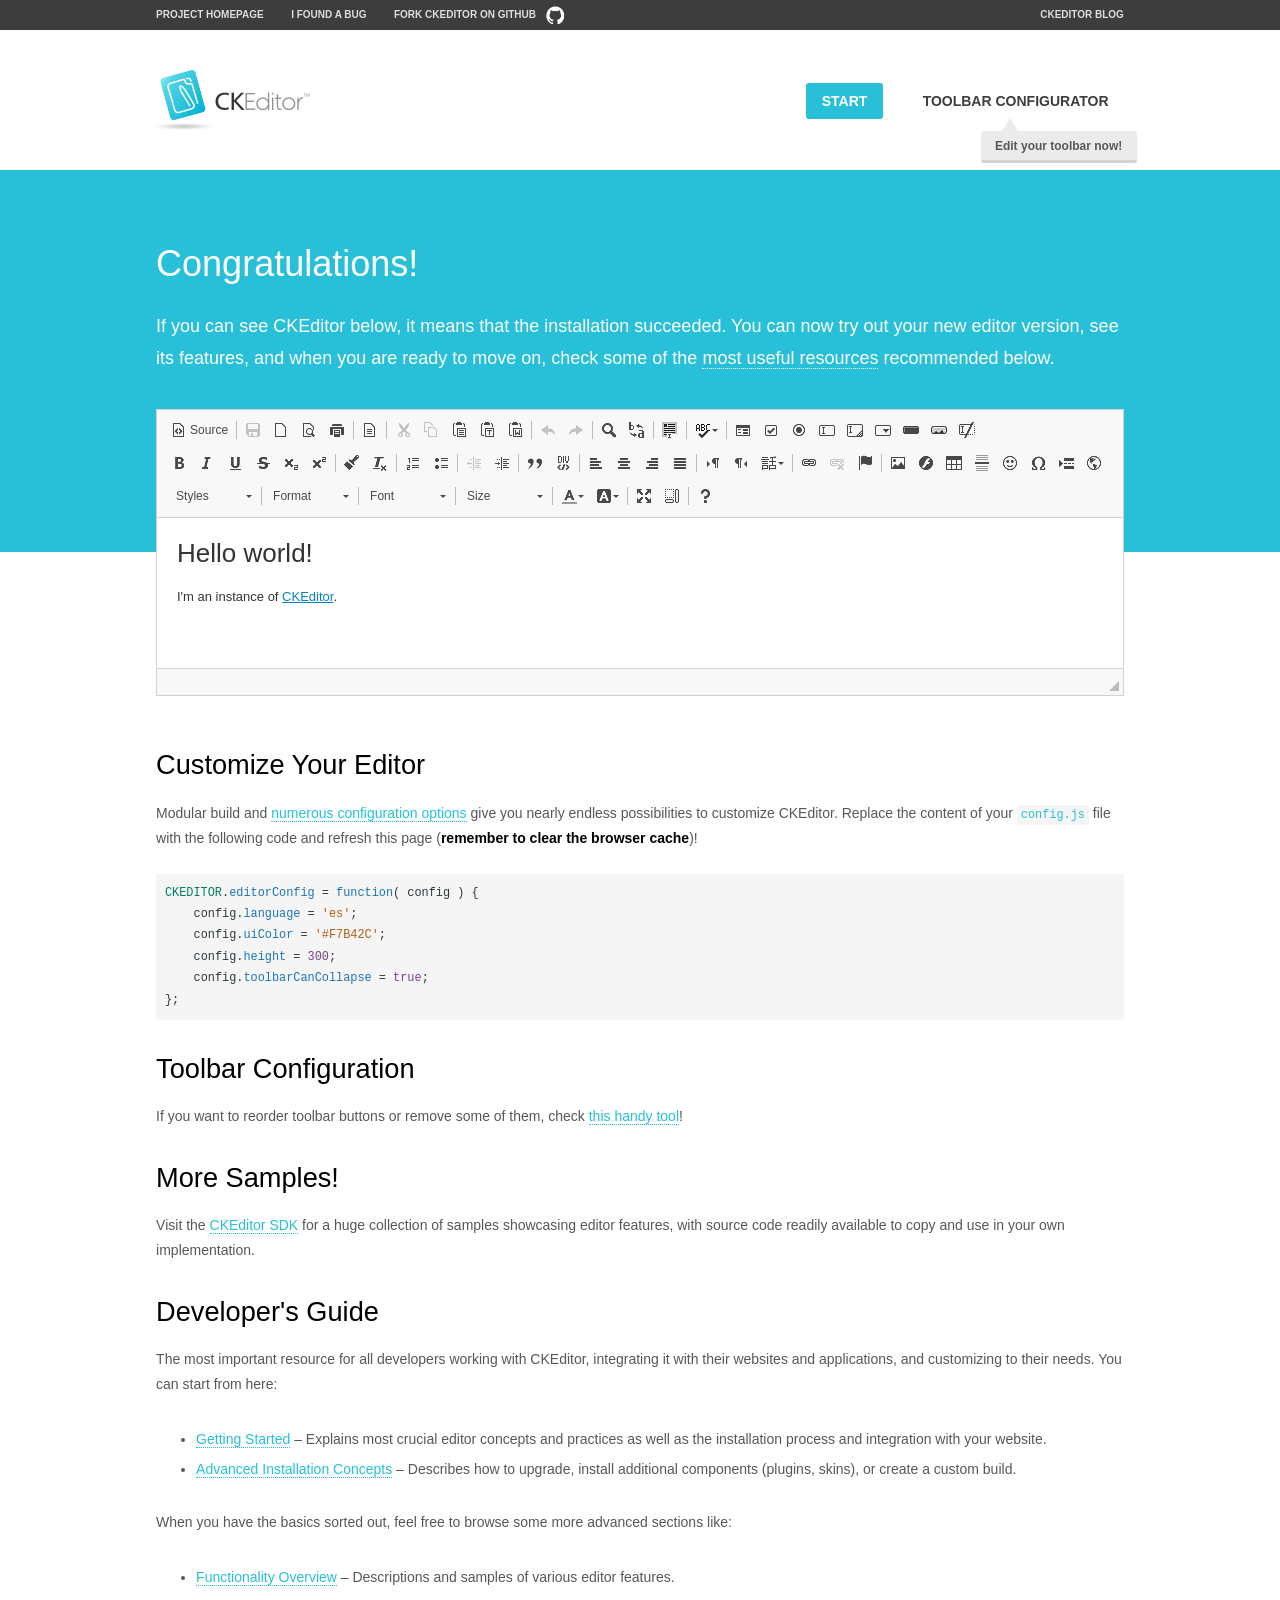
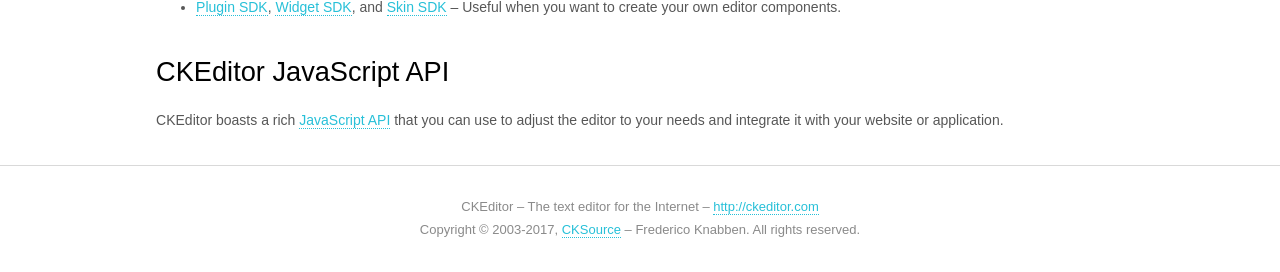
<file: public/ckeditor/samples/index.html>
<!DOCTYPE html>
<!--
Copyright (c) 2003-2017, CKSource - Frederico Knabben. All rights reserved.
For licensing, see LICENSE.md or http://ckeditor.com/license
-->
<html>
<head>
	<meta charset="utf-8">
	<title>CKEditor Sample</title>
	<script src="../ckeditor.js"></script>
	<script src="js/sample.js"></script>
	<link rel="stylesheet" href="css/samples.css">
	<link rel="stylesheet" href="toolbarconfigurator/lib/codemirror/neo.css">
</head>
<body id="main">

<nav class="navigation-a">
	<div class="grid-container">
		<ul class="navigation-a-left grid-width-70">
			<li><a href="http://ckeditor.com">Project Homepage</a></li>
			<li><a href="https://github.com/ckeditor/ckeditor-dev/issues">I found a bug</a></li>
			<li><a href="http://github.com/ckeditor/ckeditor-dev" class="icon-pos-right icon-navigation-a-github">Fork CKEditor on GitHub</a></li>
		</ul>
		<ul class="navigation-a-right grid-width-30">
			<li><a href="http://ckeditor.com/blog-list">CKEditor Blog</a></li>
		</ul>
	</div>
</nav>

<header class="header-a">
	<div class="grid-container">
		<h1 class="header-a-logo grid-width-30">
			<a href="index.html"><img src="img/logo.png" alt="CKEditor Sample"></a>
		</h1>

		<nav class="navigation-b grid-width-70">
			<ul>
				<li><a href="index.html" class="button-a button-a-background">Start</a></li>
				<li><a href="toolbarconfigurator/index.html" class="button-a">Toolbar configurator <span class="balloon-a balloon-a-nw">Edit your toolbar now!</span></a></li>
			</ul>
		</nav>
	</div>
</header>

<main>
	<div class="adjoined-top">
		<div class="grid-container">
			<div class="content grid-width-100">
				<h1>Congratulations!</h1>
				<p>
					If you can see CKEditor below, it means that the installation succeeded.
					You can now try out your new editor version, see its features, and when you are ready to move on, check some of the <a href="#sample-customize">most useful resources</a> recommended below.
				</p>
			</div>
		</div>
	</div>
	<div class="adjoined-bottom">
		<div class="grid-container">
			<div class="grid-width-100">
				<div id="editor">
					<h1>Hello world!</h1>
					<p>I'm an instance of <a href="http://ckeditor.com">CKEditor</a>.</p>
				</div>
			</div>
		</div>
	</div>

	<div class="grid-container">
		<div class="content grid-width-100">
			<section id="sample-customize">
				<h2>Customize Your Editor</h2>
				<p>Modular build and <a href="http://docs.ckeditor.com/#!/guide/dev_configuration">numerous configuration options</a> give you nearly endless possibilities to customize CKEditor. Replace the content of your <code><a href="../config.js">config.js</a></code> file with the following code and refresh this page (<strong>remember to clear the browser cache</strong>)!</p>
		<pre class="cm-s-neo CodeMirror"><code><span style="padding-right: 0.1px;"><span class="cm-variable">CKEDITOR</span>.<span class="cm-property">editorConfig</span> <span class="cm-operator">=</span> <span class="cm-keyword">function</span>( <span class="cm-def">config</span> ) {</span>
<span style="padding-right: 0.1px;"><span class="cm-tab">	</span><span class="cm-variable-2">config</span>.<span class="cm-property">language</span> <span class="cm-operator">=</span> <span class="cm-string">'es'</span>;</span>
<span style="padding-right: 0.1px;"><span class="cm-tab">	</span><span class="cm-variable-2">config</span>.<span class="cm-property">uiColor</span> <span class="cm-operator">=</span> <span class="cm-string">'#F7B42C'</span>;</span>
<span style="padding-right: 0.1px;"><span class="cm-tab">	</span><span class="cm-variable-2">config</span>.<span class="cm-property">height</span> <span class="cm-operator">=</span> <span class="cm-number">300</span>;</span>
<span style="padding-right: 0.1px;"><span class="cm-tab">	</span><span class="cm-variable-2">config</span>.<span class="cm-property">toolbarCanCollapse</span> <span class="cm-operator">=</span> <span class="cm-atom">true</span>;</span>
<span style="padding-right: 0.1px;">};</span></code></pre>
			</section>

			<section>
				<h2>Toolbar Configuration</h2>
				<p>If you want to reorder toolbar buttons or remove some of them, check <a href="toolbarconfigurator/index.html">this handy tool</a>!</p>
			</section>

			<section>
				<h2>More Samples!</h2>
				<p>Visit the <a href="http://sdk.ckeditor.com">CKEditor SDK</a> for a huge collection of samples showcasing editor features, with source code readily available to copy and use in your own implementation.</p>
			</section>

			<section>
				<h2>Developer's Guide</h2>
				<p>The most important resource for all developers working with CKEditor, integrating it with their websites and applications, and customizing to their needs. You can start from here:</p>
				<ul>
					<li><a href="http://docs.ckeditor.com/#!/guide/dev_installation">Getting Started</a> &ndash; Explains most crucial editor concepts and practices as well as the installation process and integration with your website.</li>
					<li><a href="http://docs.ckeditor.com/#!/guide/dev_advanced_installation">Advanced Installation Concepts</a> &ndash; Describes how to upgrade, install additional components (plugins, skins), or create a custom build.</li>
				</ul>
					<p>When you have the basics sorted out, feel free to browse some more advanced sections like:</p>
				<ul>
					<li><a href="http://docs.ckeditor.com/#!/guide/dev_features">Functionality Overview</a> &ndash; Descriptions and samples of various editor features.</li>
					<li><a href="http://docs.ckeditor.com/#!/guide/plugin_sdk_intro">Plugin SDK</a>, <a href="http://docs.ckeditor.com/#!/guide/widget_sdk_intro">Widget SDK</a>, and <a href="http://docs.ckeditor.com/#!/guide/skin_sdk_intro">Skin SDK</a> &ndash; Useful when you want to create your own editor components.</li>
				</ul>
			</section>

			<section>
				<h2>CKEditor JavaScript API</h2>
				<p>CKEditor boasts a rich <a href="http://docs.ckeditor.com/#!/api">JavaScript API</a> that you can use to adjust the editor to your needs and integrate it with your website or application.</p>
			</section>
		</div>
	</div>
</main>

<footer class="footer-a grid-container">
	<div class="grid-container">
		<p class="grid-width-100">
			CKEditor &ndash; The text editor for the Internet &ndash; <a class="samples" href="http://ckeditor.com/">http://ckeditor.com</a>
		</p>
		<p class="grid-width-100" id="copy">
			Copyright &copy; 2003-2017, <a class="samples" href="http://cksource.com/">CKSource</a> &ndash; Frederico Knabben. All rights reserved.
		</p>
	</div>
</footer>
<script>
	initSample();
</script>

</body>
</html>
</file>
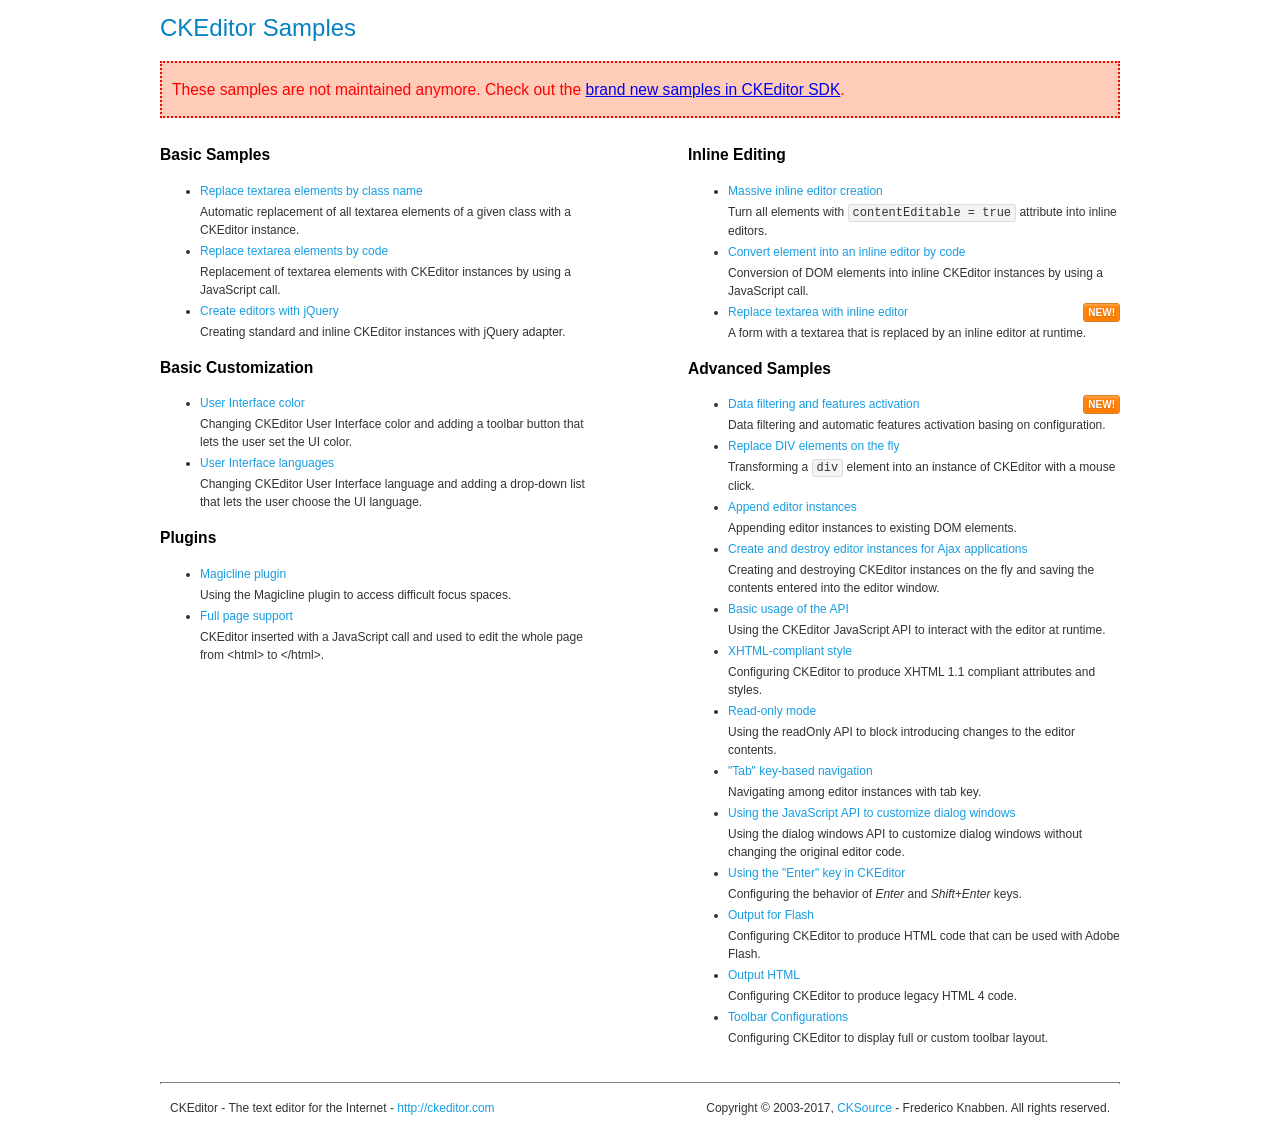
<file: public/ckeditor/samples/old/index.html>
<!DOCTYPE html>
<!--
Copyright (c) 2003-2017, CKSource - Frederico Knabben. All rights reserved.
For licensing, see LICENSE.md or http://ckeditor.com/license
-->
<html>
<head>
	<meta charset="utf-8">
	<title>CKEditor Samples</title>
	<link rel="stylesheet" href="sample.css">
</head>
<body>
	<h1 class="samples">
		CKEditor Samples
	</h1>
	<div class="warning deprecated">
		These samples are not maintained anymore. Check out the <a href="http://sdk.ckeditor.com/">brand new samples in CKEditor SDK</a>.
	</div>
	<div class="twoColumns">
		<div class="twoColumnsLeft">
			<h2 class="samples">
				Basic Samples
			</h2>
			<dl class="samples">
				<dt><a class="samples" href="replacebyclass.html">Replace textarea elements by class name</a></dt>
				<dd>Automatic replacement of all textarea elements of a given class with a CKEditor instance.</dd>

				<dt><a class="samples" href="replacebycode.html">Replace textarea elements by code</a></dt>
				<dd>Replacement of textarea elements with CKEditor instances by using a JavaScript call.</dd>

				<dt><a class="samples" href="jquery.html">Create editors with jQuery</a></dt>
				<dd>Creating standard and inline CKEditor instances with jQuery adapter.</dd>
			</dl>

			<h2 class="samples">
				Basic Customization
			</h2>
			<dl class="samples">
				<dt><a class="samples" href="uicolor.html">User Interface color</a></dt>
				<dd>Changing CKEditor User Interface color and adding a toolbar button that lets the user set the UI color.</dd>

				<dt><a class="samples" href="uilanguages.html">User Interface languages</a></dt>
				<dd>Changing CKEditor User Interface language and adding a drop-down list that lets the user choose the UI language.</dd>
			</dl>


			<h2 class="samples">Plugins</h2>
<dl class="samples">
<dt><a class="samples" href="magicline/magicline.html">Magicline plugin</a></dt>
<dd>Using the Magicline plugin to access difficult focus spaces.</dd>

<dt><a class="samples" href="wysiwygarea/fullpage.html">Full page support</a></dt>
<dd>CKEditor inserted with a JavaScript call and used to edit the whole page from &lt;html&gt; to &lt;/html&gt;.</dd>
</dl>
		</div>
		<div class="twoColumnsRight">
			<h2 class="samples">
				Inline Editing
			</h2>
			<dl class="samples">
				<dt><a class="samples" href="inlineall.html">Massive inline editor creation</a></dt>
				<dd>Turn all elements with <code>contentEditable = true</code> attribute into inline editors.</dd>

				<dt><a class="samples" href="inlinebycode.html">Convert element into an inline editor by code</a></dt>
				<dd>Conversion of DOM elements into inline CKEditor instances by using a JavaScript call.</dd>

				<dt><a class="samples" href="inlinetextarea.html">Replace textarea with inline editor</a> <span class="new">New!</span></dt>
				<dd>A form with a textarea that is replaced by an inline editor at runtime.</dd>

				
			</dl>

			<h2 class="samples">
				Advanced Samples
			</h2>
			<dl class="samples">
				<dt><a class="samples" href="datafiltering.html">Data filtering and features activation</a> <span class="new">New!</span></dt>
				<dd>Data filtering and automatic features activation basing on configuration.</dd>

				<dt><a class="samples" href="divreplace.html">Replace DIV elements on the fly</a></dt>
				<dd>Transforming a <code>div</code> element into an instance of CKEditor with a mouse click.</dd>

				<dt><a class="samples" href="appendto.html">Append editor instances</a></dt>
				<dd>Appending editor instances to existing DOM elements.</dd>

				<dt><a class="samples" href="ajax.html">Create and destroy editor instances for Ajax applications</a></dt>
				<dd>Creating and destroying CKEditor instances on the fly and saving the contents entered into the editor window.</dd>

				<dt><a class="samples" href="api.html">Basic usage of the API</a></dt>
				<dd>Using the CKEditor JavaScript API to interact with the editor at runtime.</dd>

				<dt><a class="samples" href="xhtmlstyle.html">XHTML-compliant style</a></dt>
				<dd>Configuring CKEditor to produce XHTML 1.1 compliant attributes and styles.</dd>

				<dt><a class="samples" href="readonly.html">Read-only mode</a></dt>
				<dd>Using the readOnly API to block introducing changes to the editor contents.</dd>

				<dt><a class="samples" href="tabindex.html">"Tab" key-based navigation</a></dt>
				<dd>Navigating among editor instances with tab key.</dd>


				
<dt><a class="samples" href="dialog/dialog.html">Using the JavaScript API to customize dialog windows</a></dt>
<dd>Using the dialog windows API to customize dialog windows without changing the original editor code.</dd>

<dt><a class="samples" href="enterkey/enterkey.html">Using the &quot;Enter&quot; key in CKEditor</a></dt>
<dd>Configuring the behavior of <em>Enter</em> and <em>Shift+Enter</em> keys.</dd>

<dt><a class="samples" href="htmlwriter/outputforflash.html">Output for Flash</a></dt>
<dd>Configuring CKEditor to produce HTML code that can be used with Adobe Flash.</dd>

<dt><a class="samples" href="htmlwriter/outputhtml.html">Output HTML</a></dt>
<dd>Configuring CKEditor to produce legacy HTML 4 code.</dd>

<dt><a class="samples" href="toolbar/toolbar.html">Toolbar Configurations</a></dt>
<dd>Configuring CKEditor to display full or custom toolbar layout.</dd>

			</dl>
		</div>
	</div>
	<div id="footer">
		<hr>
		<p>
			CKEditor - The text editor for the Internet - <a class="samples" href="http://ckeditor.com/">http://ckeditor.com</a>
		</p>
		<p id="copy">
			Copyright &copy; 2003-2017, <a class="samples" href="http://cksource.com/">CKSource</a> - Frederico Knabben. All rights reserved.
		</p>
	</div>
</body>
</html>
</file>
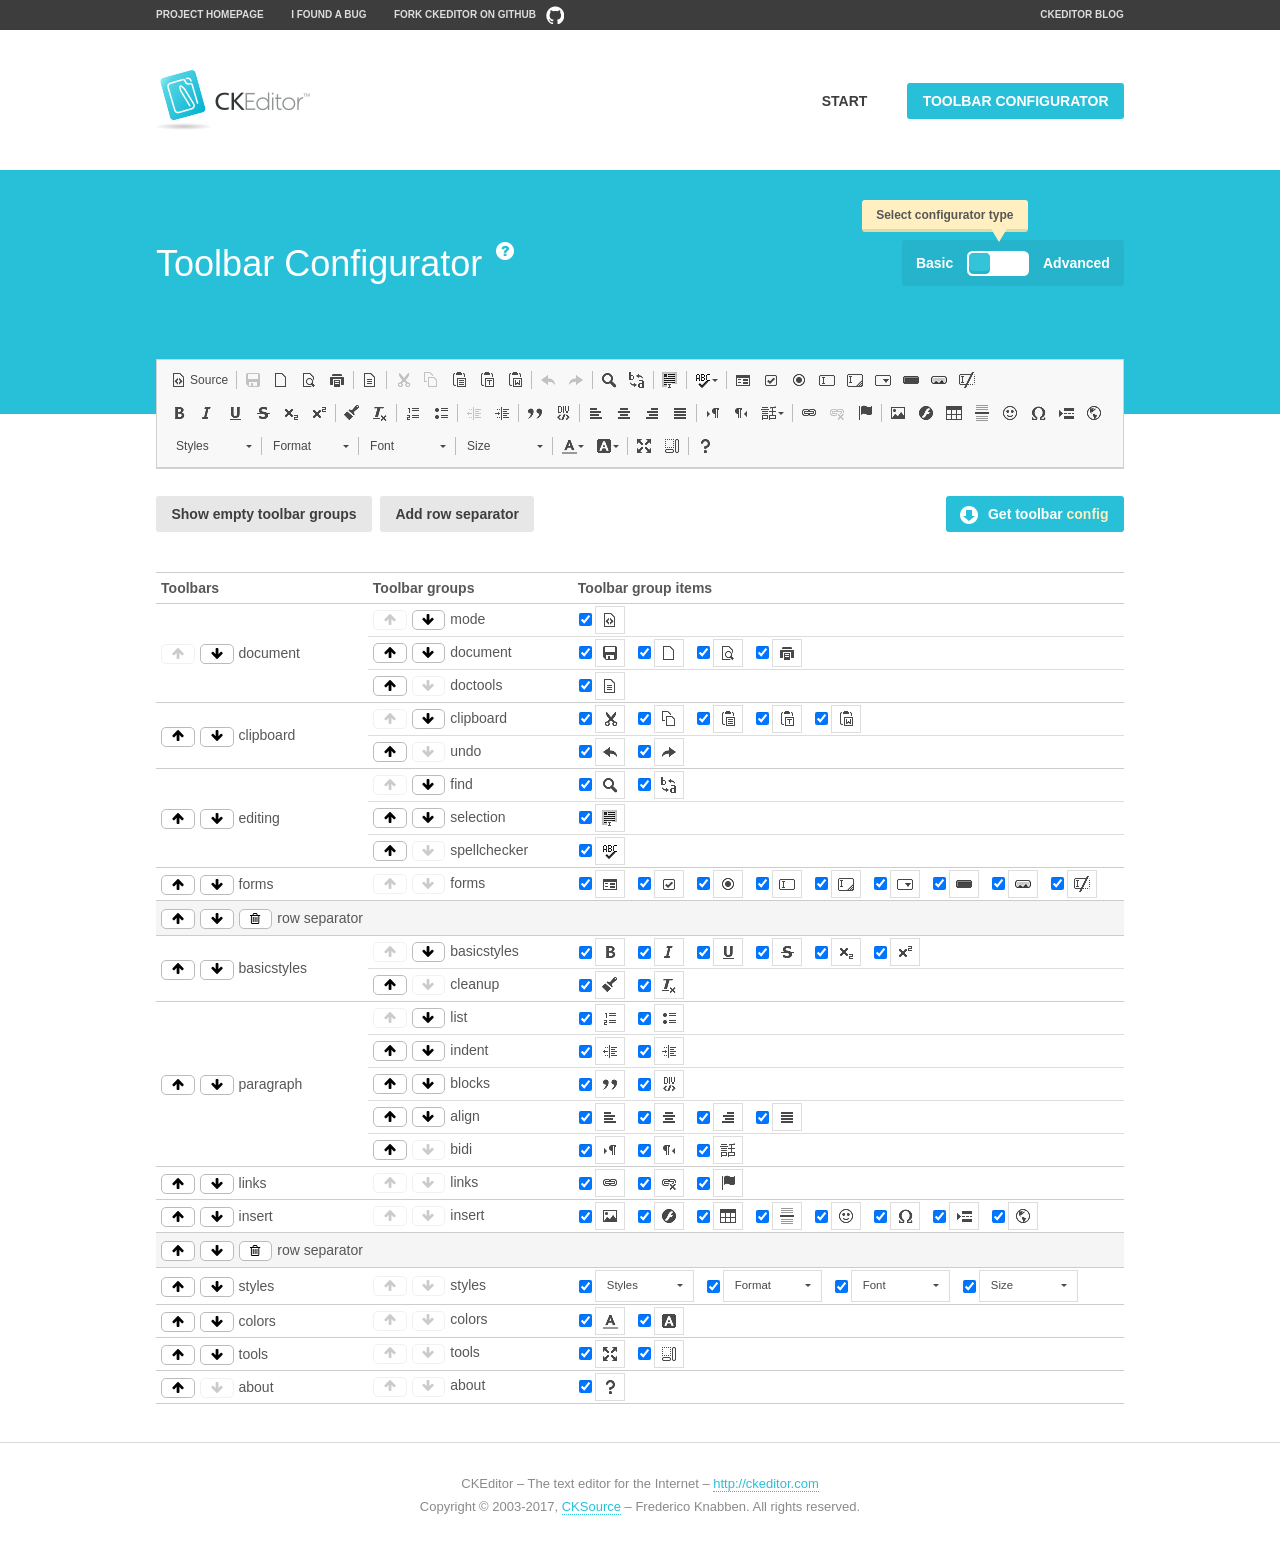
<file: public/ckeditor/samples/toolbarconfigurator/index.html>
<!DOCTYPE html>
<!--
Copyright (c) 2003-2017, CKSource - Frederico Knabben. All rights reserved.
For licensing, see LICENSE.md or http://ckeditor.com/license
-->
<!--[if IE 8]><html class="ie8"><![endif]-->
<!--[if gt IE 8]><html><![endif]-->
<!--[if !IE]><!--><html><!--<![endif]-->
<head>
	<meta charset="utf-8">
	<title>Toolbar Configurator</title>
	<script src="../../ckeditor.js"></script>
	<script>
		if ( CKEDITOR.env.ie && CKEDITOR.env.version < 9 )
			CKEDITOR.tools.enableHtml5Elements( document );
	</script>
	<link rel="stylesheet" href="lib/codemirror/codemirror.css">
	<link rel="stylesheet" href="lib/codemirror/show-hint.css">
	<link rel="stylesheet" href="lib/codemirror/neo.css">
	<link rel="stylesheet" href="css/fontello.css">
	<link rel="stylesheet" href="../css/samples.css">
</head>
<body id="toolbar">

<nav class="navigation-a">
	<div class="grid-container">
		<ul class="navigation-a-left grid-width-70">
			<li><a href="http://ckeditor.com">Project Homepage</a></li>
			<li><a href="https://github.com/ckeditor/ckeditor-dev/issues">I found a bug</a></li>
			<li><a href="http://github.com/ckeditor/ckeditor-dev" class="icon-pos-right icon-navigation-a-github">Fork CKEditor on GitHub</a></li>
		</ul>
		<ul class="navigation-a-right grid-width-30">
			<li><a href="http://ckeditor.com/blog-list">CKEditor Blog</a></li>
		</ul>
	</div>
</nav>

<header class="header-a">
	<div class="grid-container">
		<h1 class="header-a-logo grid-width-30">
			<a href="../index.html"><img src="../img/logo.png" alt="CKEditor Logo"></a>
		</h1>
		<nav class="navigation-b grid-width-70">
			<ul>
				<li><a href="../index.html"  class="button-a">Start</a></li>
				<li><a href="index.html"  class="button-a button-a-background">Toolbar configurator</a></li>
			</ul>
		</nav>
	</div>
</header>

<main>
	<div class="adjoined-top">
		<div class="grid-container">
			<div class="content grid-width-100">
				<div class="grid-container-nested">
					<h1 class="grid-width-60">
						Toolbar Configurator
						<a href="#help-content" type="button" title="Configurator help" id="help" class="button-a button-a-background button-a-no-text icon-pos-left icon-question-mark">Help</a>
					</h1>

					<div class="grid-width-40 grid-switch-magic">
						<div class="switch">
							<span class="balloon-a balloon-a-se">Select configurator type</span>
							<input type="radio" name="radio" data-num="1" id="radio-basic" />
							<input type="radio" name="radio" data-num="2" id="radio-advanced" />
							<label data-for="1" for="radio-basic">Basic</label>
							<span class="switch-inner">
								<span class="handler"></span>
							</span>
							<label data-for="2" for="radio-advanced">Advanced</label>
						</div>
					</div>
				</div>
			</div>
		</div>
	</div>
	<div class="adjoined-bottom">
		<div class="grid-container">
			<div class="grid-width-100">
				<div class="editors-container">
					<div id="editor-basic"></div>
					<div id="editor-advanced"></div>
				</div>
			</div>
		</div>
	</div>

	<div class="grid-container configurator">
		<div class="content grid-width-100">
			<div class="configurator">
				<div>
					<div id="toolbarModifierWrapper"></div>
				</div>
			</div>
		</div>
	</div>

	<div id="help-content">
		<div class="grid-container">
			<div class="grid-width-100">
				<h2>What Am I Doing Here?</h2>

				<div class="grid-container grid-container-nested">
					<div class="basic">
						<div class="grid-width-50">
							<p>Arrange <a href="http://docs.ckeditor.com/#!/api/CKEDITOR.config-cfg-toolbarGroups">toolbar groups</a>, toggle <a href="http://docs.ckeditor.com/#!/api/CKEDITOR.config-cfg-removeButtons">button visibility</a> according to your needs and get your toolbar configuration.</p>
							<p>You can replace the content of the <a href="../../config.js"><code>config.js</code></a> file with the generated configuration. If you already set some configuration options you will need to merge both configurations.</p>
						</div>
						<div class="grid-width-50">
							<p>Read more about different ways of <a href="http://docs.ckeditor.com/#!/guide/dev_configuration">setting configuration</a> and do not forget about <strong>clearing browser cache</strong>.</p>
							<p>Arranging toolbar groups is the recommended way of configuring the toolbar, but if you need more freedom you can use the <a href="#advanced">advanced configurator</a>.</p>
						</div>
					</div>
					<div class="advanced" style="display: none;">
						<div class="grid-width-50">
							<p>With this code editor you can edit your <a href="http://docs.ckeditor.com/#!/api/CKEDITOR.config-cfg-toolbar">toolbar configuration</a> live.</p>
							<p>You can replace the content of the <a href="../../config.js"><code>config.js</code></a> file with the generated configuration. If you already set some configuration options you will need to merge both configurations.</p>
						</div>
						<div class="grid-width-50">
							<p>Read more about different ways of <a href="http://docs.ckeditor.com/#!/guide/dev_configuration">setting configuration</a> and do not forget about <strong>clearing browser cache</strong>.</p>
						</div>
					</div>
				</div>

				<p class="grid-container grid-container-nested">
					<button type="button" class="help-content-close grid-width-100 button-a button-a-background">Got it. Let's play!</button>
				</p>
			</div>
		</div>
	</div>
</main>

<footer class="footer-a grid-container">
	<p class="grid-width-100">
		CKEditor &ndash; The text editor for the Internet &ndash; <a class="samples" href="http://ckeditor.com/">http://ckeditor.com</a>
	</p>
	<p class="grid-width-100" id="copy">
		Copyright &copy; 2003-2017, <a class="samples" href="http://cksource.com/">CKSource</a> &ndash; Frederico Knabben. All rights reserved.
	</p>
</footer>

<script src="lib/codemirror/codemirror.js"></script>
<script src="lib/codemirror/javascript.js"></script>
<script src="lib/codemirror/show-hint.js"></script>

<script src="js/fulltoolbareditor.js"></script>
<script src="js/abstracttoolbarmodifier.js"></script>
<script src="js/toolbarmodifier.js"></script>
<script src="js/toolbartextmodifier.js"></script>
<script src="../js/sf.js"></script>

<script>
	( function() {
		'use strict';

		var mode = ( window.location.hash.substr( 1 ) === 'advanced' ) ? 'advanced' : 'basic',
			configuratorSection = CKEDITOR.document.findOne( 'main > .grid-container.configurator' ),
			basicInstruction = CKEDITOR.document.findOne( '#help-content .basic' ),
			advancedInstruction = CKEDITOR.document.findOne( '#help-content .advanced' ),

			// Configurator mode switcher.
			modeSwitchBasic = CKEDITOR.document.getById( 'radio-basic' ),
			modeSwitchAdvanced = CKEDITOR.document.getById( 'radio-advanced' );

		// Initial setup
		function updateSwitcher() {
			if ( mode === 'advanced' ) {
				modeSwitchAdvanced.$.checked = true;
			} else {
				modeSwitchBasic.$.checked = true;
			}
		}

		updateSwitcher();

		CKEDITOR.document.getWindow().on( 'hashchange', function( e ) {
			var hash = window.location.hash.substr( 1 );
			if ( !( hash === 'advanced' || hash === 'basic' ) ) {
				return;
			}
			mode = hash;
			onToolbarsDone( mode );
		} );

		CKEDITOR.document.getWindow().on( 'resize', function() {
			updateToolbar( ( mode === 'basic' ? toolbarModifier : toolbarTextModifier )[ 'editorInstance' ] );
		} );

		function onRefresh( modifier ) {
			modifier = modifier || this;

			if ( mode === 'basic' && modifier instanceof ToolbarConfigurator.ToolbarTextModifier ) {
				return;
			}

			// CodeMirror container becomes visible, so we need to refresh and to avoid rendering problems.
			if ( mode === 'advanced' && modifier instanceof ToolbarConfigurator.ToolbarTextModifier ) {
				modifier.codeContainer.refresh();
			}

			updateToolbar( modifier.editorInstance );
		}

		function updateToolbar( editor ) {
			var editorContainer = editor.container;

			// Not always editor is loaded.
			if ( !editorContainer ) {
				return;
			}

			var displayStyle = editorContainer.getStyle( 'display' );

			editorContainer.setStyle( 'display', 'block' );

			var newHeight = editorContainer.getSize( 'height' );

			var newMarginTop = parseInt( editorContainer.getComputedStyle( 'margin-top' ), 10 );
			newMarginTop = ( isNaN( newMarginTop ) ? 0 : Number( newMarginTop ) );

			var newMarginBottom = parseInt( editorContainer.getComputedStyle( 'margin-bottom' ), 10 );
			newMarginBottom = ( isNaN( newMarginBottom ) ? 0 : Number( newMarginBottom ) );

			var result = newHeight + newMarginTop + newMarginBottom;

			editorContainer.setStyle( 'display', displayStyle );

			editor.container.getAscendant( 'div' ).setStyle( 'height', result + 'px' );
		}

		var toolbarModifier = new ToolbarConfigurator.ToolbarModifier( 'editor-basic' );

		var done = 0;
		toolbarModifier.init( onToolbarInit );
		toolbarModifier.onRefresh = onRefresh;

		CKEDITOR.document.getById( 'toolbarModifierWrapper' ).append( toolbarModifier.mainContainer );

		var toolbarTextModifier = new ToolbarConfigurator.ToolbarTextModifier( 'editor-advanced' );
		toolbarTextModifier.init( onToolbarInit );
		toolbarTextModifier.onRefresh = onRefresh;

		function onToolbarInit() {
			if ( ++done === 2 ) {
				onToolbarsDone();

				positionSticky.watch( CKEDITOR.document.findOne( '.toolbar' ), function() {
					return mode === 'advanced';
				} );
			}
		}

		function onToolbarsDone() {
			if ( mode === 'basic' ) {
				toggleModeBasic( false );
			} else {
				toggleModeAdvanced( false );
			}

			updateSwitcher();

			setTimeout( function() {
				CKEDITOR.document.findOne( '.editors-container' ).addClass( 'active' );
				CKEDITOR.document.findOne( '#toolbarModifierWrapper' ).addClass( 'active' );
			}, 200 );
		}

		CKEDITOR.document.getById( 'toolbarModifierWrapper' ).append( toolbarTextModifier.mainContainer );

		function toogleModeSwitch( onElement, offElement, onModifier, offModifier ) {
			onElement.addClass( 'fancy-button-active' );
			offElement.removeClass( 'fancy-button-active' );

			onModifier.showUI();
			offModifier.hideUI();
		}

		function toggleModeBasic( callOnRefresh ) {
			callOnRefresh = ( callOnRefresh !== false );
			mode = 'basic';
			window.location.hash = '#basic';
			toogleModeSwitch( modeSwitchBasic, modeSwitchAdvanced, toolbarModifier, toolbarTextModifier );

			configuratorSection.removeClass( 'freed-width' );
			basicInstruction.show();
			advancedInstruction.hide();

			callOnRefresh && onRefresh( toolbarModifier );
		}

		function toggleModeAdvanced( callOnRefresh ) {
			callOnRefresh = ( callOnRefresh !== false );
			mode = 'advanced';
			window.location.hash = '#advanced';
			toogleModeSwitch( modeSwitchAdvanced, modeSwitchBasic, toolbarTextModifier, toolbarModifier );

			configuratorSection.addClass( 'freed-width' );
			advancedInstruction.show();
			basicInstruction.hide();

			callOnRefresh && onRefresh( toolbarTextModifier );
		}

		modeSwitchBasic.on( 'click', toggleModeBasic );
		modeSwitchAdvanced.on( 'click', toggleModeAdvanced );

		//
		// Position:sticky for the toolbar.
		//

		// Will make elements behave like they were styled with position:sticky.
		var positionSticky = {
			// Store object: {
			// 		element: CKEDITOR.dom.element, // Element which will float.
			// 		placeholder: CKEDITOR.dom.element, // Placeholder which is place to prevent page bounce.
			// 		isFixed: boolean // Whether element float now.
			// }
			watched: [],

			active: [],

			staticContainer: null,

			init: function() {
				var element = CKEDITOR.dom.element.createFromHtml(
					'<div class="staticContainer">' +
						'<div class="grid-container" >' +
							'<div class="grid-width-100">' +
								'<div class="inner"></div>' +
							'</div>' +
						'</div>' +
					'</div>' );

				this.staticContainer = element.findOne( '.inner' );

				CKEDITOR.document.getBody().append( element );
			},

			watch: function( element, preventFunc ) {
				this.watched.push( {
					element: element,
					placeholder: new CKEDITOR.dom.element( 'div' ),
					isFixed: false,
					preventFunc: preventFunc
				} );
			},

			checkAll: function() {
				for ( var i = 0; i < this.watched.length; i++ ) {
					this.check( this.watched[ i ] );
				}
			},

			check: function( element ) {
				var isFixed = element.isFixed;
				var shouldBeFixed = this.shouldBeFixed( element );

				// Nothing to be done.
				if ( isFixed === shouldBeFixed ) {
					return;
				}

				var placeholder = element.placeholder;

				if ( isFixed ) {
					// Unfixing.

					element.element.insertBefore( placeholder );
					placeholder.remove();

					element.element.removeStyle( 'margin' );

					this.active.splice( CKEDITOR.tools.indexOf( this.active, element ), 1 );

				} else {
					// Fixing.
					placeholder.setStyle( 'width', element.element.getSize( 'width' ) + 'px' );
					placeholder.setStyle( 'height', element.element.getSize( 'height' ) + 'px' );
					placeholder.setStyle( 'margin-bottom', element.element.getComputedStyle( 'margin-bottom' ) );
					placeholder.setStyle( 'display', element.element.getComputedStyle( 'display' ) );
					placeholder.insertAfter( element.element );

					this.staticContainer.append( element.element );

					this.active.push( element );
				}

				element.isFixed = !element.isFixed;
			},

			shouldBeFixed: function( element ) {
				if ( element.preventFunc && element.preventFunc() ) {
					return false;
				}

				// If element is already fixed we are checking it's placeholder.
				var related = ( element.isFixed ? element.placeholder : element.element ),
					clientRect = related.$.getBoundingClientRect(),
					staticHeight = this.staticContainer.getSize('height' ),
					elemHeight = element.element.getSize( 'height' );

				if ( element.isFixed ) {
					return ( clientRect.top + elemHeight < staticHeight );
				} else {
					return ( clientRect.top < staticHeight );
				}
			}
		};

		positionSticky.init();

		CKEDITOR.document.getWindow().on( 'scroll',
			new CKEDITOR.tools.eventsBuffer( 100, positionSticky.checkAll, positionSticky ).input
		);

		// Make the toolbar sticky.
		positionSticky.watch( CKEDITOR.document.findOne( '.editors-container' ) );

		// Help button and help-content.
		( function() {
			var helpButton = CKEDITOR.document.getById( 'help' ),
				helpContent = CKEDITOR.document.getById( 'help-content' );

			// Don't show help button on IE8 because it's unsupported by Pico Modal.
			if ( CKEDITOR.env.ie && CKEDITOR.env.version == 8 ) {
				helpButton.hide();
			} else {
				// Display help modal when the button is clicked.
				helpButton.on( 'click', function( evt ) {
					SF.modal( {
						// Clone modal content from DOM.
						content: helpContent.getHtml(),

						afterCreate: function( modal ) {
							// Enable modal content button to close the modal.
							new CKEDITOR.dom.element( modal.modalElem() ).findOne( '.help-content-close' ).once( 'click', modal.close );
						}
					} ).show();
				} );
			}
		} )();
	} )();
</script>
</body>
</html>
</file>
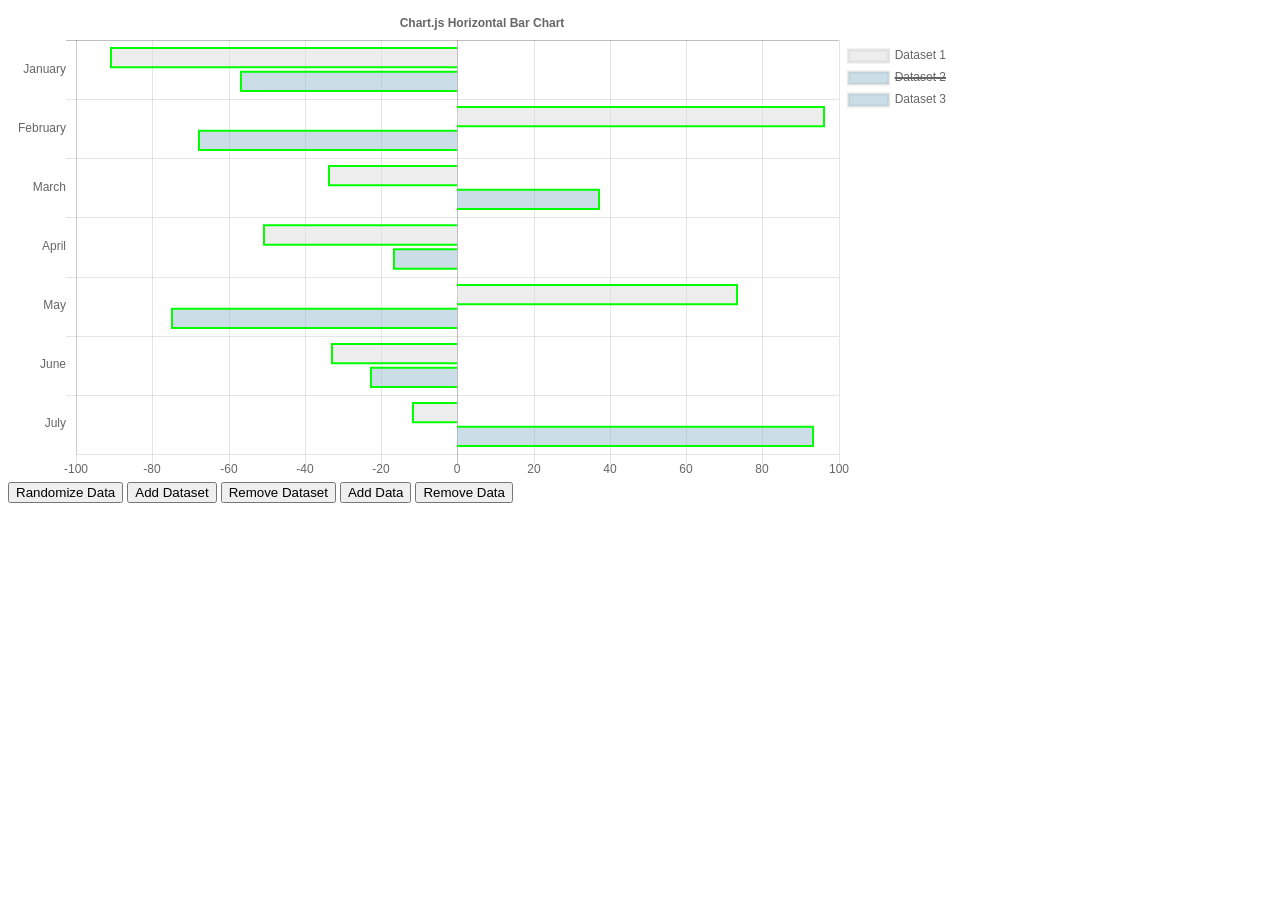
<file: public/Chart/samples/bar-horizontal.html>
<!doctype html>
<html>

<head>
    <title>Horizontal Bar Chart</title>
    <script src="http://cdnjs.cloudflare.com/ajax/libs/jquery/2.1.3/jquery.min.js"></script>
    <script src="../Chart.bundle.js"></script>
    <style>
    canvas {
        -moz-user-select: none;
        -webkit-user-select: none;
        -ms-user-select: none;
    }
    </style>
</head>

<body>
    <div id="container" style="width: 75%;">
        <canvas id="canvas"></canvas>
    </div>
    <button id="randomizeData">Randomize Data</button>
    <button id="addDataset">Add Dataset</button>
    <button id="removeDataset">Remove Dataset</button>
    <button id="addData">Add Data</button>
    <button id="removeData">Remove Data</button>
    <script>
        var MONTHS = ["January", "February", "March", "April", "May", "June", "July", "August", "September", "October", "November", "December"];

        var randomScalingFactor = function() {
            return (Math.random() > 0.5 ? 1.0 : -1.0) * Math.round(Math.random() * 100);
        };
        var randomColorFactor = function() {
            return Math.round(Math.random() * 255);
        };
        var randomColor = function() {
            return 'rgba(' + randomColorFactor() + ',' + randomColorFactor() + ',' + randomColorFactor() + ',.7)';
        };

        var horizontalBarChartData = {
            labels: ["January", "February", "March", "April", "May", "June", "July"],
            datasets: [{
                label: 'Dataset 1',
                backgroundColor: "rgba(220,220,220,0.5)",
                data: [randomScalingFactor(), randomScalingFactor(), randomScalingFactor(), randomScalingFactor(), randomScalingFactor(), randomScalingFactor(), randomScalingFactor()]
            }, {
                hidden: true,
                label: 'Dataset 2',
                backgroundColor: "rgba(151,187,205,0.5)",
                data: [randomScalingFactor(), randomScalingFactor(), randomScalingFactor(), randomScalingFactor(), randomScalingFactor(), randomScalingFactor(), randomScalingFactor()]
            }, {
                label: 'Dataset 3',
                backgroundColor: "rgba(151,187,205,0.5)",
                data: [randomScalingFactor(), randomScalingFactor(), randomScalingFactor(), randomScalingFactor(), randomScalingFactor(), randomScalingFactor(), randomScalingFactor()]
            }]

        };

        window.onload = function() {
            var ctx = document.getElementById("canvas").getContext("2d");
            window.myHorizontalBar = new Chart(ctx, {
                type: 'horizontalBar',
                data: horizontalBarChartData,
                options: {
                    // Elements options apply to all of the options unless overridden in a dataset
                    // In this case, we are setting the border of each horizontal bar to be 2px wide and green
                    elements: {
                        rectangle: {
                            borderWidth: 2,
                            borderColor: 'rgb(0, 255, 0)',
                            borderSkipped: 'left'
                        }
                    },
                    responsive: true,
                    legend: {
                        position: 'right',
                    },
                    title: {
                        display: true,
                        text: 'Chart.js Horizontal Bar Chart'
                    }
                }
            });

        };

        $('#randomizeData').click(function() {
            var zero = Math.random() < 0.2 ? true : false;
            $.each(horizontalBarChartData.datasets, function(i, dataset) {
                dataset.backgroundColor = randomColor();
                dataset.data = dataset.data.map(function() {
                    return zero ? 0.0 : randomScalingFactor();
                });

            });
            window.myHorizontalBar.update();
        });

        $('#addDataset').click(function() {
            var newDataset = {
                label: 'Dataset ' + horizontalBarChartData.datasets.length,
                backgroundColor: randomColor(),
                data: []
            };

            for (var index = 0; index < horizontalBarChartData.labels.length; ++index) {
                newDataset.data.push(randomScalingFactor());
            }

            horizontalBarChartData.datasets.push(newDataset);
            window.myHorizontalBar.update();
        });

        $('#addData').click(function() {
            if (horizontalBarChartData.datasets.length > 0) {
                var month = MONTHS[horizontalBarChartData.labels.length % MONTHS.length];
                horizontalBarChartData.labels.push(month);

                for (var index = 0; index < horizontalBarChartData.datasets.length; ++index) {
                    horizontalBarChartData.datasets[index].data.push(randomScalingFactor());
                }

                window.myHorizontalBar.update();
            }
        });

        $('#removeDataset').click(function() {
            horizontalBarChartData.datasets.splice(0, 1);
            window.myHorizontalBar.update();
        });

        $('#removeData').click(function() {
            horizontalBarChartData.labels.splice(-1, 1); // remove the label first

            horizontalBarChartData.datasets.forEach(function (dataset, datasetIndex) {
                dataset.data.pop();
            });

            window.myHorizontalBar.update();
        });
    </script>
</body>

</html>
</file>
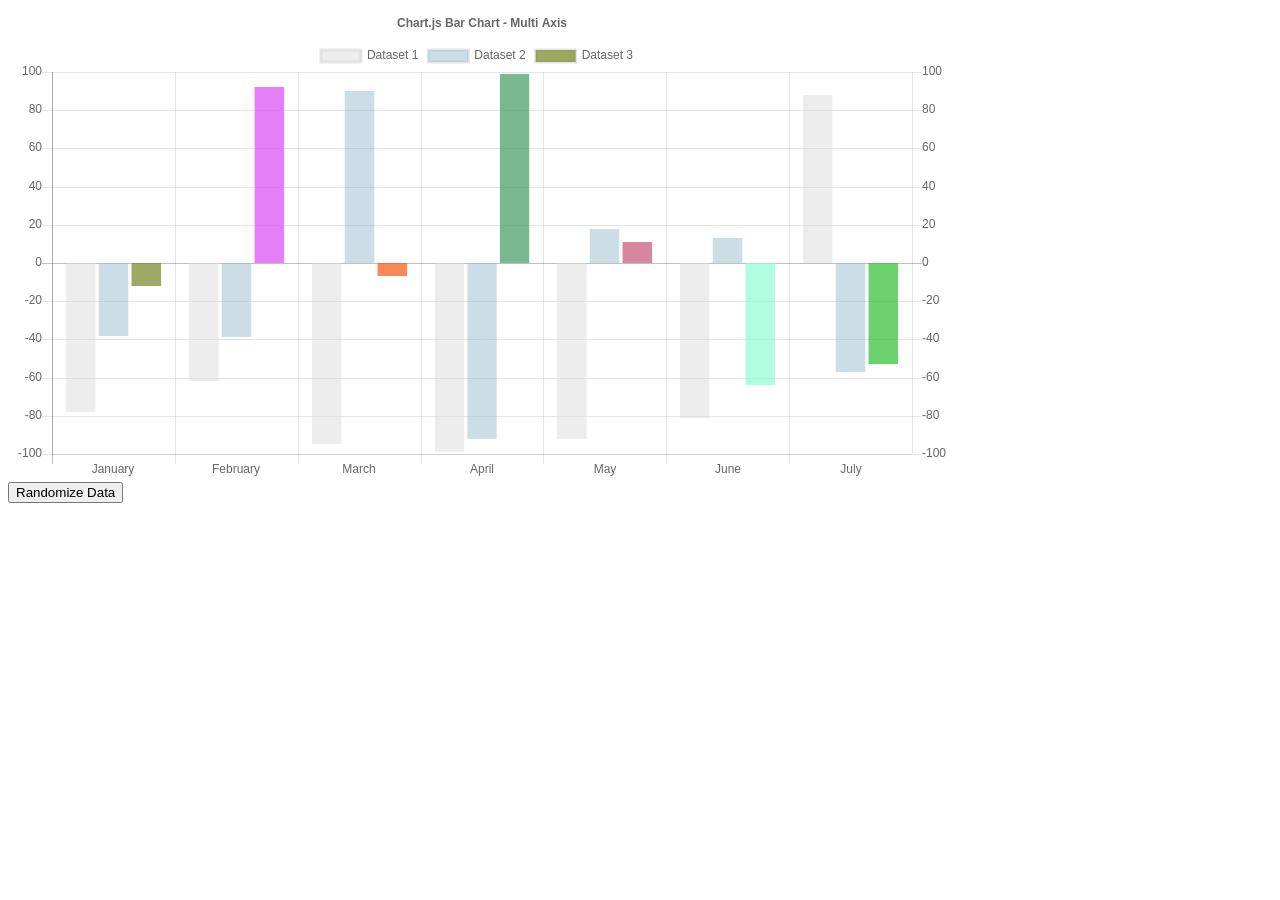
<file: public/Chart/samples/bar-multi-axis.html>
<!doctype html>
<html>

<head>
    <title>Bar Chart Multi Axis</title>
    <script src="http://cdnjs.cloudflare.com/ajax/libs/jquery/2.1.3/jquery.min.js"></script>
    <script src="../Chart.bundle.js"></script>
    <style>
    canvas {
        -moz-user-select: none;
        -webkit-user-select: none;
        -ms-user-select: none;
    }
    </style>
</head>

<body>
    <div style="width: 75%">
        <canvas id="canvas"></canvas>
    </div>
    <button id="randomizeData">Randomize Data</button>
    <script>
    var randomScalingFactor = function() {
        return (Math.random() > 0.5 ? 1.0 : -1.0) * Math.round(Math.random() * 100);
    };
    var randomColorFactor = function() {
        return Math.round(Math.random() * 255);
    };
    var randomColor = function() {
        return 'rgba(' + randomColorFactor() + ',' + randomColorFactor() + ',' + randomColorFactor() + ',.7)';
    };

    var barChartData = {
        labels: ["January", "February", "March", "April", "May", "June", "July"],
        datasets: [{
            label: 'Dataset 1',
            backgroundColor: "rgba(220,220,220,0.5)",
            yAxisID: "y-axis-1",
            data: [randomScalingFactor(), randomScalingFactor(), randomScalingFactor(), randomScalingFactor(), randomScalingFactor(), randomScalingFactor(), randomScalingFactor()]
        }, {
            label: 'Dataset 2',
            backgroundColor: "rgba(151,187,205,0.5)",
            yAxisID: "y-axis-2",
            data: [randomScalingFactor(), randomScalingFactor(), randomScalingFactor(), randomScalingFactor(), randomScalingFactor(), randomScalingFactor(), randomScalingFactor()]
        }, {
            label: 'Dataset 3',
            backgroundColor: [randomColor(), randomColor(), randomColor(), randomColor(), randomColor(), randomColor(), randomColor()],
            yAxisID: "y-axis-1",
            data: [randomScalingFactor(), randomScalingFactor(), randomScalingFactor(), randomScalingFactor(), randomScalingFactor(), randomScalingFactor(), randomScalingFactor()]
        }]

    };
    window.onload = function() {
        var ctx = document.getElementById("canvas").getContext("2d");
        window.myBar = Chart.Bar(ctx, {
            data: barChartData, 
            options: {
                responsive: true,
                hoverMode: 'label',
                hoverAnimationDuration: 400,
                stacked: false,
                title:{
                    display:true,
                    text:"Chart.js Bar Chart - Multi Axis"
                },
                scales: {
                    yAxes: [{
                        type: "linear", // only linear but allow scale type registration. This allows extensions to exist solely for log scale for instance
                        display: true,
                        position: "left",
                        id: "y-axis-1",
                    }, {
                        type: "linear", // only linear but allow scale type registration. This allows extensions to exist solely for log scale for instance
                        display: true,
                        position: "right",
                        id: "y-axis-2",
                        gridLines: {
                            drawOnChartArea: false
                        }
                    }],
                }
            }
        });
    };

    $('#randomizeData').click(function() {
        $.each(barChartData.datasets, function(i, dataset) {
            if (Chart.helpers.isArray(dataset.backgroundColor)) {
                dataset.backgroundColor= [randomColor(), randomColor(), randomColor(), randomColor(), randomColor(), randomColor(), randomColor()];
            } else {
                dataset.backgroundColor= randomColor();
            }

            dataset.data = [randomScalingFactor(), randomScalingFactor(), randomScalingFactor(), randomScalingFactor(), randomScalingFactor(), randomScalingFactor(), randomScalingFactor()];

        });
        window.myBar.update();
    });
    </script>
</body>

</html>
</file>
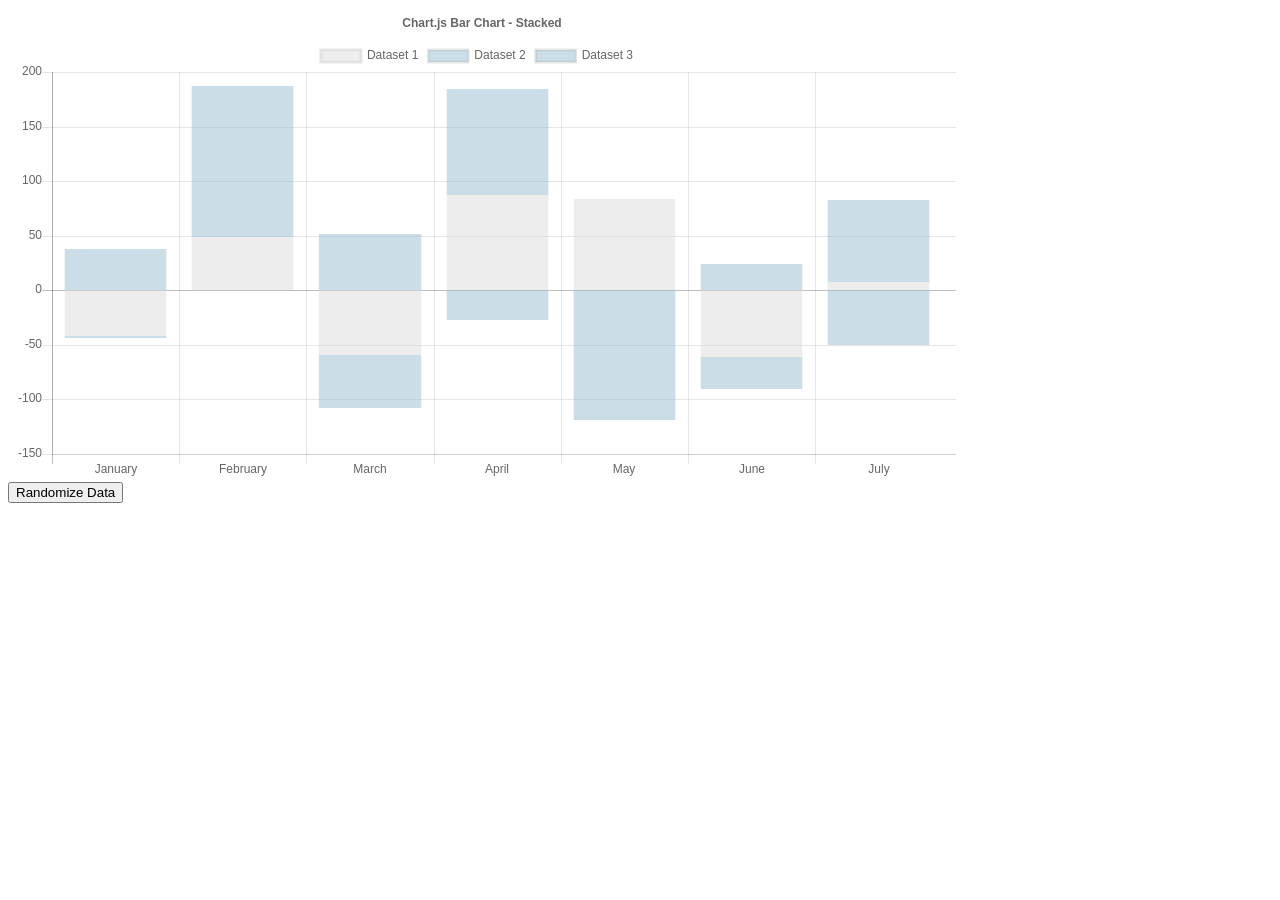
<file: public/Chart/samples/bar-stacked.html>
<!doctype html>
<html>

<head>
    <title>Stacked Bar Chart</title>
    <script src="http://cdnjs.cloudflare.com/ajax/libs/jquery/2.1.3/jquery.min.js"></script>
    <script src="../Chart.bundle.js"></script>
    <style>
    canvas {
        -moz-user-select: none;
        -webkit-user-select: none;
        -ms-user-select: none;
    }
    </style>
</head>

<body>
    <div style="width: 75%">
        <canvas id="canvas"></canvas>
    </div>
    <button id="randomizeData">Randomize Data</button>
    <script>
        var randomScalingFactor = function() {
            return (Math.random() > 0.5 ? 1.0 : -1.0) * Math.round(Math.random() * 100);
        };
        var randomColorFactor = function() {
            return Math.round(Math.random() * 255);
        };

        var barChartData = {
            labels: ["January", "February", "March", "April", "May", "June", "July"],
            datasets: [{
                label: 'Dataset 1',
                backgroundColor: "rgba(220,220,220,0.5)",
                data: [randomScalingFactor(), randomScalingFactor(), randomScalingFactor(), randomScalingFactor(), randomScalingFactor(), randomScalingFactor(), randomScalingFactor()]
            }, {
                label: 'Dataset 2',
                backgroundColor: "rgba(151,187,205,0.5)",
                data: [randomScalingFactor(), randomScalingFactor(), randomScalingFactor(), randomScalingFactor(), randomScalingFactor(), randomScalingFactor(), randomScalingFactor()]
            }, {
                label: 'Dataset 3',
                backgroundColor: "rgba(151,187,205,0.5)",
                data: [randomScalingFactor(), randomScalingFactor(), randomScalingFactor(), randomScalingFactor(), randomScalingFactor(), randomScalingFactor(), randomScalingFactor()]
            }]

        };
        window.onload = function() {
            var ctx = document.getElementById("canvas").getContext("2d");
            window.myBar = new Chart(ctx, {
                type: 'bar',
                data: barChartData,
                options: {
                    title:{
                        display:true,
                        text:"Chart.js Bar Chart - Stacked"
                    },
                    tooltips: {
                        mode: 'label'
                    },
                    responsive: true,
                    scales: {
                        xAxes: [{
                            stacked: true,
                        }],
                        yAxes: [{
                            stacked: true
                        }]
                    }
                }
            });
        };

        $('#randomizeData').click(function() {
            $.each(barChartData.datasets, function(i, dataset) {
                dataset.backgroundColor = 'rgba(' + randomColorFactor() + ',' + randomColorFactor() + ',' + randomColorFactor() + ',.7)';
                dataset.data = [randomScalingFactor(), randomScalingFactor(), randomScalingFactor(), randomScalingFactor(), randomScalingFactor(), randomScalingFactor(), randomScalingFactor()];

            });
            window.myBar.update();
        });
    </script>
</body>

</html>
</file>
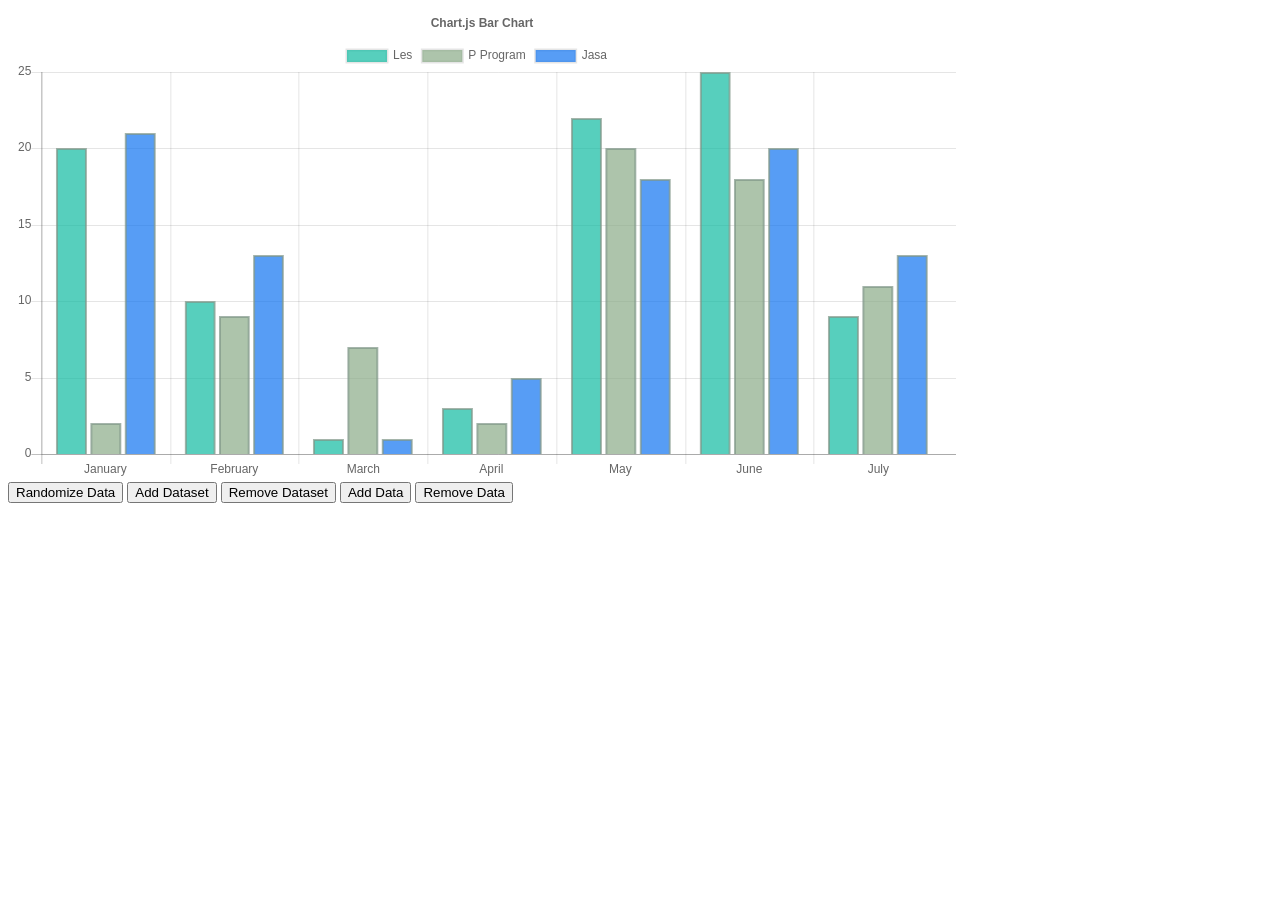
<file: public/Chart/samples/bar.html>
<!doctype html>
<html>

<head>
    <title>Bar Chart</title>
    <script src="http://cdnjs.cloudflare.com/ajax/libs/jquery/2.1.3/jquery.min.js"></script>
    <script src="../Chart.bundle.js"></script>
    <style>
    canvas {
        -moz-user-select: none;
        -webkit-user-select: none;
        -ms-user-select: none;
    }
    </style>
</head>

<body>
    <div id="container" style="width: 75%;">
        <canvas id="canvas"></canvas>
    </div>
    <button id="randomizeData">Randomize Data</button>
    <button id="addDataset">Add Dataset</button>
    <button id="removeDataset">Remove Dataset</button>
    <button id="addData">Add Data</button>
    <button id="removeData">Remove Data</button>
    <script>
        var MONTHS = ["January", "February", "March", "April", "May", "June", "July", "August", "September", "October", "November", "December"];

        var randomScalingFactor = function() {
            return (Math.random() > 0.5 ? 1.0 : 1.0) * Math.round(Math.random() * 100);
        };
        var randomColorFactor = function() {
            return Math.round(Math.random() * 255);
        };
        var randomColor = function() {
            return 'rgba(' + randomColorFactor() + ',' + randomColorFactor() + ',' + randomColorFactor() + ',.7)';
        };

        var barChartData = {
            labels: ["January", "February", "March", "April", "May", "June", "July"],
            datasets: [
            {
                label: 'Les',
                backgroundColor: randomColor(),
                data: [20,10,1,3,22,25,9]
            },
            {
                label: 'P Program',
                backgroundColor: randomColor(),
                data: [2,9,7,2,20,18,11]
            },
            {
                label: 'Jasa',
                backgroundColor: randomColor(),
                data: [21,13,1,5,18,20,13]
            },
            ]

        };

        window.onload = function() {
            var ctx = document.getElementById("canvas").getContext("2d");
            window.myBar = new Chart(ctx, {
                type: 'bar',
                data: barChartData,
                options: {
                    // Elements options apply to all of the options unless overridden in a dataset
                    // In this case, we are setting the border of each bar to be 2px wide and green
                    elements: {
                        rectangle: {
                            borderWidth: 2,
                            borderColor: randomColor(),
                            borderSkipped: 'bottom'
                        }
                    },
                    responsive: true,
                    legend: {
                        position: 'top',
                    },
                    title: {
                        display: true,
                        text: 'Chart.js Bar Chart'
                    }
                }
            });

        };

        $('#randomizeData').click(function() {
            var zero = Math.random() < 0.2 ? true : false;
            $.each(barChartData.datasets, function(i, dataset) {
                dataset.backgroundColor = randomColor();
                dataset.data = dataset.data.map(function() {
                    return zero ? 0.0 : randomScalingFactor();
                });

            });
            window.myBar.update();
        });

        $('#addDataset').click(function() {
            var newDataset = {
                label: 'Dataset ' + barChartData.datasets.length,
                backgroundColor: randomColor(),
                data: []
            };

            for (var index = 0; index < barChartData.labels.length; ++index) {
                newDataset.data.push(randomScalingFactor());
            }

            barChartData.datasets.push(newDataset);
            window.myBar.update();
        });

        $('#addData').click(function() {
            if (barChartData.datasets.length > 0) {
                var month = MONTHS[barChartData.labels.length % MONTHS.length];
                barChartData.labels.push(month);

                for (var index = 0; index < barChartData.datasets.length; ++index) {
                    //window.myBar.addData(randomScalingFactor(), index);
                    barChartData.datasets[index].data.push(randomScalingFactor());
                }

                window.myBar.update();
            }
        });

        $('#removeDataset').click(function() {
            barChartData.datasets.splice(0, 1);
            window.myBar.update();
        });

        $('#removeData').click(function() {
            barChartData.labels.splice(-1, 1); // remove the label first

            barChartData.datasets.forEach(function(dataset, datasetIndex) {
                dataset.data.pop();
            });

            window.myBar.update();
        });
    </script>
</body>

</html>
</file>
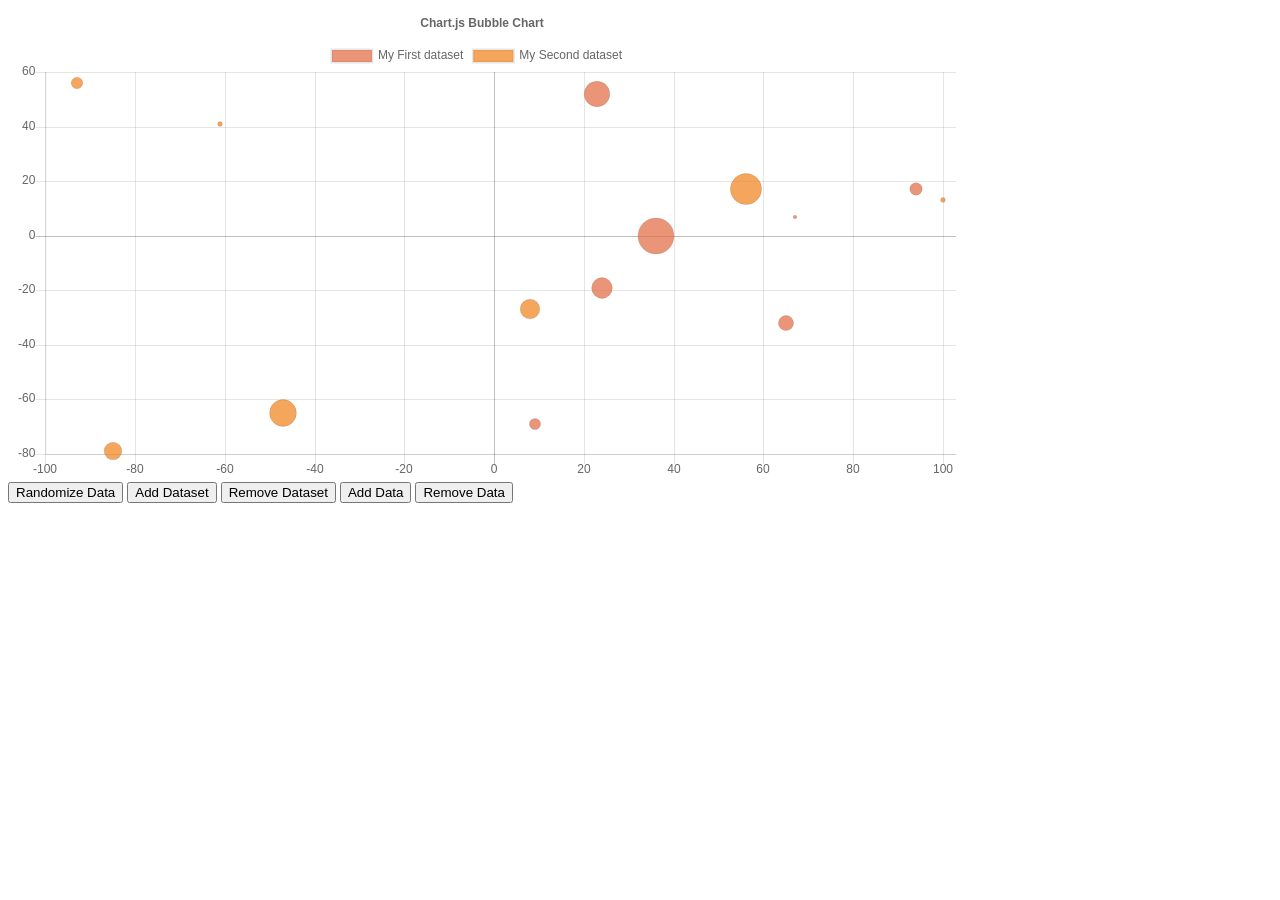
<file: public/Chart/samples/bubble.html>
<!doctype html>
<html>

<head>
    <title>Bubble Chart</title>
    <script src="http://cdnjs.cloudflare.com/ajax/libs/jquery/2.1.3/jquery.min.js"></script>
    <script src="../Chart.bundle.js"></script>
    <style type="text/css">
    canvas{
        -moz-user-select: none;
        -webkit-user-select: none;
        -ms-user-select: none;
    }
    </style>
</head>

<body>
    <div id="container" style="width: 75%;">
        <canvas id="canvas"></canvas>
    </div>
    <button id="randomizeData">Randomize Data</button>
    <button id="addDataset">Add Dataset</button>
    <button id="removeDataset">Remove Dataset</button>
    <button id="addData">Add Data</button>
    <button id="removeData">Remove Data</button>
    <script>
        var DEFAULT_DATASET_SIZE = 7;

        var addedCount = 0;

        var randomScalingFactor = function() {
            return (Math.random() > 0.5 ? 1.0 : -1.0) * Math.round(Math.random() * 100);
        };
        var randomColorFactor = function() {
            return Math.round(Math.random() * 255);
        };
        var randomColor = function() {
            return 'rgba(' + randomColorFactor() + ',' + randomColorFactor() + ',' + randomColorFactor() + ',.7)';
        };

        var bubbleChartData = {
            animation: {
                duration: 10000
            },
            datasets: [{
                label: "My First dataset",
                backgroundColor: randomColor(),
                data: [{
                    x: randomScalingFactor(),
                    y: randomScalingFactor(),
                    r: Math.abs(randomScalingFactor()) / 5,
                }, {
                    x: randomScalingFactor(),
                    y: randomScalingFactor(),
                    r: Math.abs(randomScalingFactor()) / 5,
                }, {
                    x: randomScalingFactor(),
                    y: randomScalingFactor(),
                    r: Math.abs(randomScalingFactor()) / 5,
                }, {
                    x: randomScalingFactor(),
                    y: randomScalingFactor(),
                    r: Math.abs(randomScalingFactor()) / 5,
                }, {
                    x: randomScalingFactor(),
                    y: randomScalingFactor(),
                    r: Math.abs(randomScalingFactor()) / 5,
                }, {
                    x: randomScalingFactor(),
                    y: randomScalingFactor(),
                    r: Math.abs(randomScalingFactor()) / 5,
                }, {
                    x: randomScalingFactor(),
                    y: randomScalingFactor(),
                    r: Math.abs(randomScalingFactor()) / 5,
                }]
            }, {
                label: "My Second dataset",
                backgroundColor: randomColor(),
                data: [{
                    x: randomScalingFactor(),
                    y: randomScalingFactor(),
                    r: Math.abs(randomScalingFactor()) / 5,
                }, {
                    x: randomScalingFactor(),
                    y: randomScalingFactor(),
                    r: Math.abs(randomScalingFactor()) / 5,
                }, {
                    x: randomScalingFactor(),
                    y: randomScalingFactor(),
                    r: Math.abs(randomScalingFactor()) / 5,
                }, {
                    x: randomScalingFactor(),
                    y: randomScalingFactor(),
                    r: Math.abs(randomScalingFactor()) / 5,
                }, {
                    x: randomScalingFactor(),
                    y: randomScalingFactor(),
                    r: Math.abs(randomScalingFactor()) / 5,
                }, {
                    x: randomScalingFactor(),
                    y: randomScalingFactor(),
                    r: Math.abs(randomScalingFactor()) / 5,
                }, {
                    x: randomScalingFactor(),
                    y: randomScalingFactor(),
                    r: Math.abs(randomScalingFactor()) / 5,
                }]
            }]
        };

        window.onload = function() {
            var ctx = document.getElementById("canvas").getContext("2d");
            window.myChart = new Chart(ctx, {
                type: 'bubble',
                data: bubbleChartData,
                options: {
                    responsive: true,
                    title:{
                        display:true,
                        text:'Chart.js Bubble Chart'
                    },
                }
            });
        };

        $('#randomizeData').click(function() {
            var zero = Math.random() < 0.2 ? true : false;
            $.each(bubbleChartData.datasets, function(i, dataset) {
                dataset.backgroundColor = randomColor();
                dataset.data = dataset.data.map(function() {
                    return {
                        x: randomScalingFactor(),
                        y: randomScalingFactor(),
                        r: Math.abs(randomScalingFactor()) / 5,
                    };
                });
            });
            window.myChart.update();
        });

        $('#addDataset').click(function() {
            ++addedCount;
            var newDataset = {
                label: "My added dataset " + addedCount,
                backgroundColor: randomColor(),
                data: []
            };

            for (var index = 0; index < DEFAULT_DATASET_SIZE; ++index) {
                newDataset.data.push({
                    x: randomScalingFactor(),
                    y: randomScalingFactor(),
                    r: Math.abs(randomScalingFactor()) / 5,
                });
            }

            bubbleChartData.datasets.push(newDataset);
            window.myChart.update();
        });

        $('#addData').click(function() {
            if (bubbleChartData.datasets.length > 0) {
                for (var index = 0; index < bubbleChartData.datasets.length; ++index) {
                    bubbleChartData.datasets[index].data.push({
                        x: randomScalingFactor(),
                        y: randomScalingFactor(),
                        r: Math.abs(randomScalingFactor()) / 5,
                    });
                }

                window.myChart.update();
            }
        });

        $('#removeDataset').click(function() {
            bubbleChartData.datasets.splice(0, 1);
            window.myChart.update();
        });

        $('#removeData').click(function() {

            bubbleChartData.datasets.forEach(function(dataset, datasetIndex) {
                dataset.data.pop();
            });

            window.myChart.update();
        });
    </script>
</body>

</html>
</file>
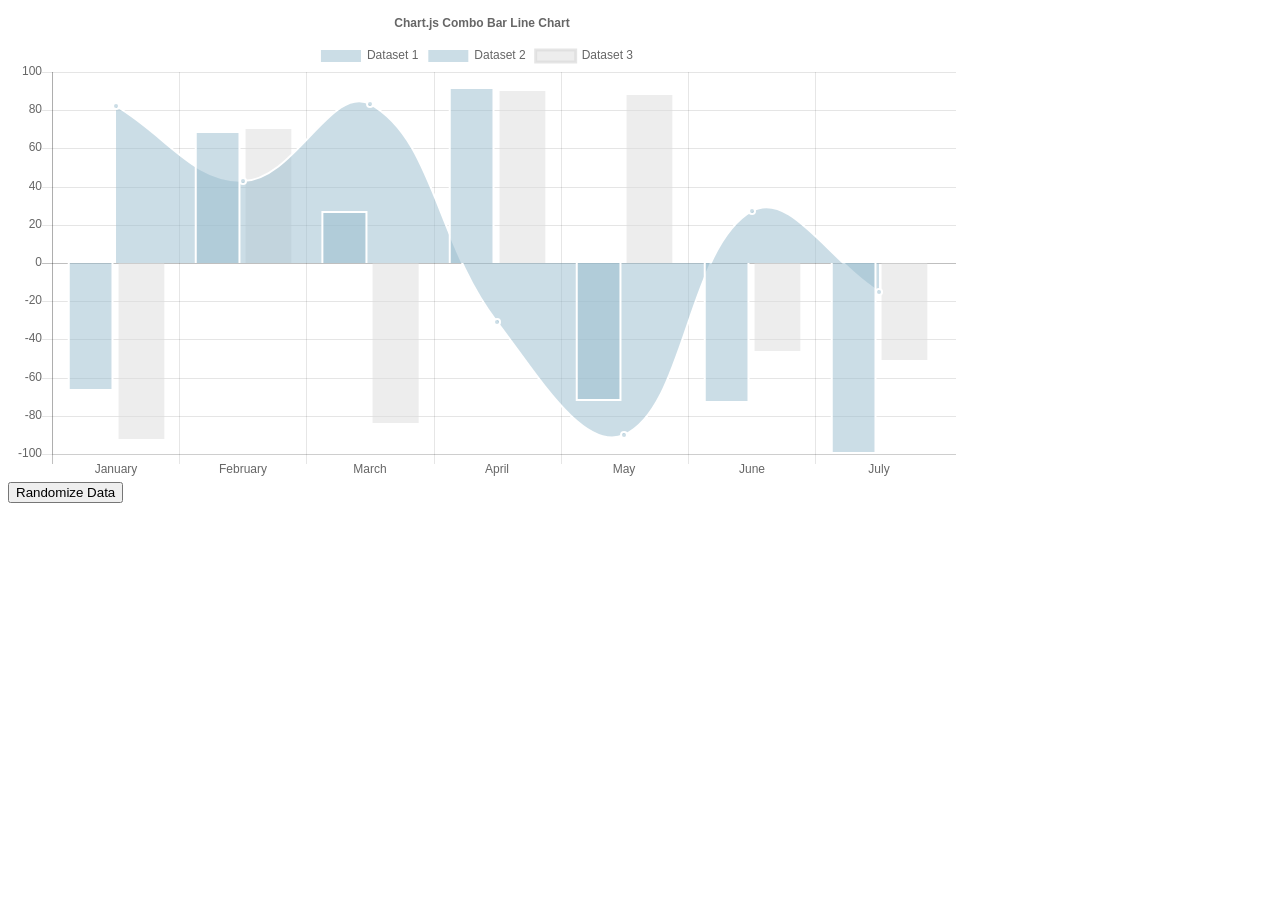
<file: public/Chart/samples/combo-bar-line.html>
<!doctype html>
<html>

<head>
    <title>Combo Bar-Line Chart</title>
    <script src="http://cdnjs.cloudflare.com/ajax/libs/jquery/2.1.3/jquery.min.js"></script>
    <script src="../Chart.bundle.js"></script>
    <style>
    canvas {
        -moz-user-select: none;
        -webkit-user-select: none;
        -ms-user-select: none;
    }
    </style>
</head>

<body>
    <div style="width: 75%">
        <canvas id="canvas"></canvas>
    </div>
    <button id="randomizeData">Randomize Data</button>
    <script>
        var randomScalingFactor = function() {
            return (Math.random() > 0.5 ? 1.0 : -1.0) * Math.round(Math.random() * 100);
        };
        var randomColorFactor = function() {
            return Math.round(Math.random() * 255);
        };

        var chartData = {
            labels: ["January", "February", "March", "April", "May", "June", "July"],
            datasets: [{
                type: 'bar',
                label: 'Dataset 1',
                backgroundColor: "rgba(151,187,205,0.5)",
                data: [randomScalingFactor(), randomScalingFactor(), randomScalingFactor(), randomScalingFactor(), randomScalingFactor(), randomScalingFactor(), randomScalingFactor()],
                borderColor: 'white',
                borderWidth: 2
            }, {
                type: 'line',
                label: 'Dataset 2',
                backgroundColor: "rgba(151,187,205,0.5)",
                data: [randomScalingFactor(), randomScalingFactor(), randomScalingFactor(), randomScalingFactor(), randomScalingFactor(), randomScalingFactor(), randomScalingFactor()],
                borderColor: 'white',
                borderWidth: 2
            }, {
                type: 'bar',
                label: 'Dataset 3',
                backgroundColor: "rgba(220,220,220,0.5)",
                data: [randomScalingFactor(), randomScalingFactor(), randomScalingFactor(), randomScalingFactor(), randomScalingFactor(), randomScalingFactor(), randomScalingFactor()]
            }, ]

        };
        window.onload = function() {
            var ctx = document.getElementById("canvas").getContext("2d");
            window.myMixedChart = new Chart(ctx, {
                type: 'bar',
                data: chartData,
                options: {
                    responsive: true,
                    title: {
                        display: true,
                        text: 'Chart.js Combo Bar Line Chart'
                    }
                }
            });
        };

        $('#randomizeData').click(function() {
            $.each(chartData.datasets, function(i, dataset) {
                dataset.backgroundColor = 'rgba(' + randomColorFactor() + ',' + randomColorFactor() + ',' + randomColorFactor() + ',.7)';
                dataset.data = [randomScalingFactor(), randomScalingFactor(), randomScalingFactor(), randomScalingFactor(), randomScalingFactor(), randomScalingFactor(), randomScalingFactor()];

            });
            window.myMixedChart.update();
        });
    </script>
</body>

</html>
</file>
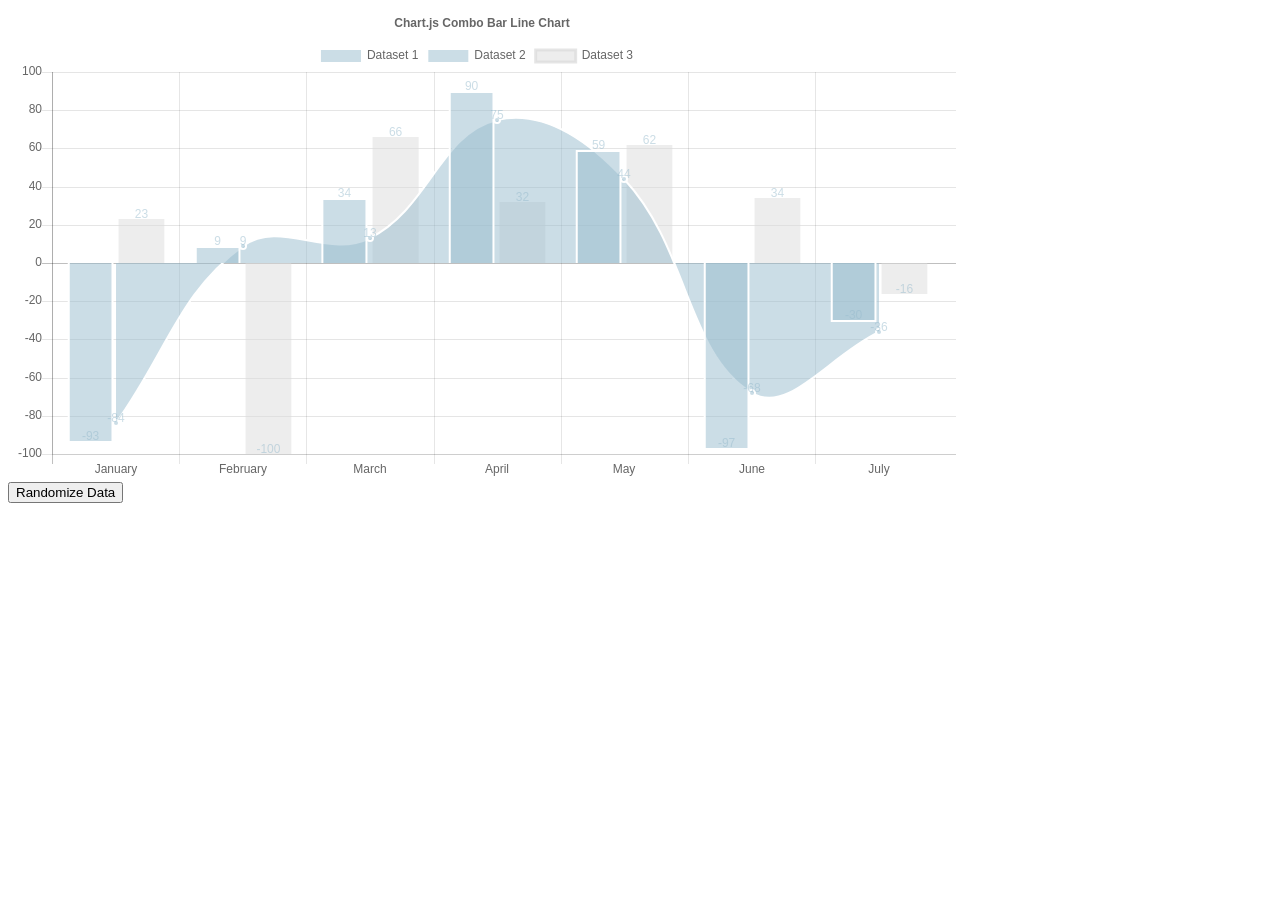
<file: public/Chart/samples/data_label_combo-bar-line.html>
<!doctype html>
<html>

<head>
    <title>Combo Bar-Line Chart</title>
    <script src="http://cdnjs.cloudflare.com/ajax/libs/jquery/2.1.3/jquery.min.js"></script>
    <script src="../Chart.bundle.js"></script>
    <style>
    canvas {
        -moz-user-select: none;
        -webkit-user-select: none;
        -ms-user-select: none;
    }
    </style>
</head>

<body>
    <div style="width: 75%">
        <canvas id="canvas"></canvas>
    </div>
    <button id="randomizeData">Randomize Data</button>
    <script>
        var randomScalingFactor = function() {
            return (Math.random() > 0.5 ? 1.0 : -1.0) * Math.round(Math.random() * 100);
        };
        var randomColorFactor = function() {
            return Math.round(Math.random() * 255);
        };

        var barChartData = {
            labels: ["January", "February", "March", "April", "May", "June", "July"],
            datasets: [{
                type: 'bar',
                label: 'Dataset 1',
                backgroundColor: "rgba(151,187,205,0.5)",
                data: [randomScalingFactor(), randomScalingFactor(), randomScalingFactor(), randomScalingFactor(), randomScalingFactor(), randomScalingFactor(), randomScalingFactor()],
                borderColor: 'white',
                borderWidth: 2
            }, {
                type: 'line',
                label: 'Dataset 2',
                backgroundColor: "rgba(151,187,205,0.5)",
                data: [randomScalingFactor(), randomScalingFactor(), randomScalingFactor(), randomScalingFactor(), randomScalingFactor(), randomScalingFactor(), randomScalingFactor()],
                borderColor: 'white',
                borderWidth: 2
            }, {
                type: 'bar',
                label: 'Dataset 3',
                backgroundColor: "rgba(220,220,220,0.5)",
                data: [randomScalingFactor(), randomScalingFactor(), randomScalingFactor(), randomScalingFactor(), randomScalingFactor(), randomScalingFactor(), randomScalingFactor()]
            }, ]

        };
        window.onload = function() {
            var ctx = document.getElementById("canvas").getContext("2d");
            window.myBar = new Chart(ctx, {
                type: 'bar',
                data: barChartData,
                options: {
                    responsive: true,
                    title: {
                        display: true,
                        text: 'Chart.js Combo Bar Line Chart'
                    },
                    animation: {
                        onComplete: function () {
                            var chartInstance = this.chart;
                            var ctx = chartInstance.ctx;
                            ctx.textAlign = "center";

                            Chart.helpers.each(this.data.datasets.forEach(function (dataset, i) {
                                var meta = chartInstance.controller.getDatasetMeta(i);
                                Chart.helpers.each(meta.data.forEach(function (bar, index) {
                                    ctx.fillText(dataset.data[index], bar._model.x, bar._model.y - 10);
                                }),this)
                            }),this);
                        }
                    }
                }
            });
        };

        $('#randomizeData').click(function() {
            $.each(barChartData.datasets, function(i, dataset) {
                dataset.backgroundColor = 'rgba(' + randomColorFactor() + ',' + randomColorFactor() + ',' + randomColorFactor() + ',.7)';
                dataset.data = [randomScalingFactor(), randomScalingFactor(), randomScalingFactor(), randomScalingFactor(), randomScalingFactor(), randomScalingFactor(), randomScalingFactor()];

            });
            window.myBar.update();
        });
    </script>
</body>

</html>
</file>
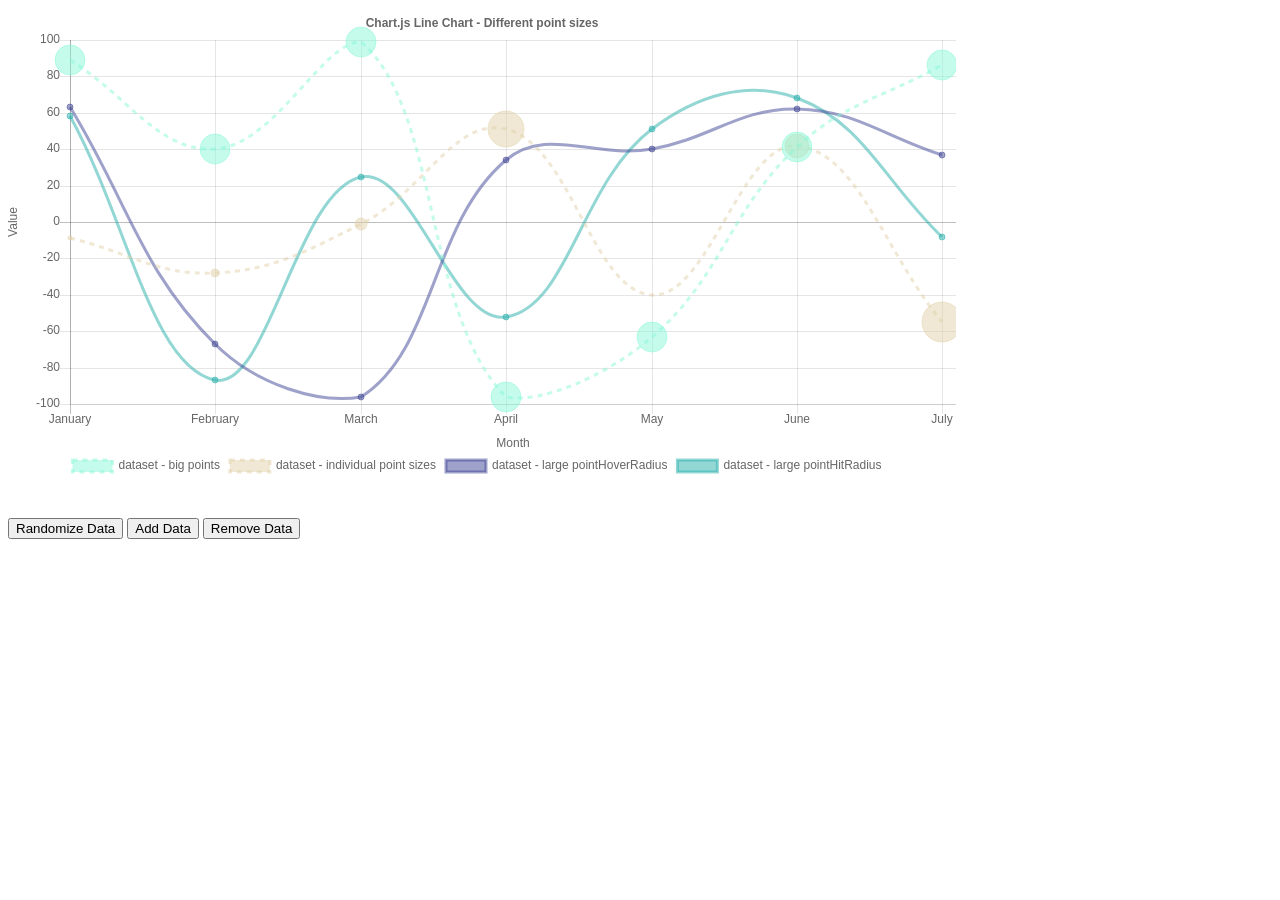
<file: public/Chart/samples/different-point-sizes.html>
<!doctype html>
<html>

<head>
    <title>Line Chart</title>
    <script src="../Chart.bundle.js"></script>
    <script src="http://cdnjs.cloudflare.com/ajax/libs/jquery/2.1.3/jquery.min.js"></script>
    <style>
        canvas {
            -moz-user-select: none;
            -webkit-user-select: none;
            -ms-user-select: none;
        }
    </style>
</head>

<body>
    <div style="width:75%;">
        <canvas id="canvas"></canvas>
    </div>
    <br>
    <br>
    <button id="randomizeData">Randomize Data</button>
    <button id="addData">Add Data</button>
    <button id="removeData">Remove Data</button>
    <script>
        var MONTHS = ["January", "February", "March", "April", "May", "June", "July", "August", "September", "October", "November", "December"];
        var randomScalingFactor = function() {
            return Math.round(Math.random() * 100 * (Math.random() > 0.5 ? -1 : 1));
        };
        var randomColorFactor = function() {
            return Math.round(Math.random() * 255);
        };
        var randomColor = function(opacity) {
            return 'rgba(' + randomColorFactor() + ',' + randomColorFactor() + ',' + randomColorFactor() + ',' + (opacity || '.3') + ')';
        };

        var config = {
            type: 'line',
            data: {
                labels: ["January", "February", "March", "April", "May", "June", "July"],
                datasets: [{
                    label: "dataset - big points",
                    data: [randomScalingFactor(), randomScalingFactor(), randomScalingFactor(), randomScalingFactor(), randomScalingFactor(), randomScalingFactor(), randomScalingFactor()],
                    fill: false,
                    borderDash: [5, 5],
                    pointRadius: 15,
                    pointHoverRadius: 10,
                }, {
                    label: "dataset - individual point sizes",
                    data: [randomScalingFactor(), randomScalingFactor(), randomScalingFactor(), randomScalingFactor(), randomScalingFactor(), randomScalingFactor(), randomScalingFactor()],
                    fill: false,
                    borderDash: [5, 5],
                    pointRadius: [2, 4, 6, 18, 0, 12, 20],
                }, {
                    label: "dataset - large pointHoverRadius",
                    data: [randomScalingFactor(), randomScalingFactor(), randomScalingFactor(), randomScalingFactor(), randomScalingFactor(), randomScalingFactor(), randomScalingFactor()],
                    fill: false,
                    pointHoverRadius: 30,
                }, {
                    label: "dataset - large pointHitRadius",
                    data: [randomScalingFactor(), randomScalingFactor(), randomScalingFactor(), randomScalingFactor(), randomScalingFactor(), randomScalingFactor(), randomScalingFactor()],
                    fill: false,
                    pointHitRadius: 20,
                }]
            },
            options: {
                responsive: true,
                legend: {
                    position: 'bottom',
                },
                hover: {
                    mode: 'label'
                },
                scales: {
                    xAxes: [{
                        display: true,
                        scaleLabel: {
                            display: true,
                            labelString: 'Month'
                        }
                    }],
                    yAxes: [{
                        display: true,
                        scaleLabel: {
                            display: true,
                            labelString: 'Value'
                        }
                    }]
                },
                title: {
                    display: true,
                    text: 'Chart.js Line Chart - Different point sizes'
                }
            }
        };

        $.each(config.data.datasets, function(i, dataset) {
            var background = randomColor(0.5);
            dataset.borderColor = background;
            dataset.backgroundColor = background;
            dataset.pointBorderColor = background;
            dataset.pointBackgroundColor = background;
            dataset.pointBorderWidth = 1;
        });

        window.onload = function() {
            var ctx = document.getElementById("canvas").getContext("2d");
            window.myLine = new Chart(ctx, config);
        };

        $('#randomizeData').click(function() {
            $.each(config.data.datasets, function(i, dataset) {
                dataset.data = dataset.data.map(function() {
                    return randomScalingFactor();
                });

            });

            window.myLine.update();
        });

        $('#addData').click(function() {
            if (config.data.datasets.length > 0) {
                var month = MONTHS[config.data.labels.length % MONTHS.length];
                config.data.labels.push(month);

                $.each(config.data.datasets, function(i, dataset) {
                    dataset.data.push(randomScalingFactor());
                    if (Array.isArray(dataset.pointRadius)) {
                      dataset.pointRadius.push(Math.random() * 30);
                    }
                });

                window.myLine.update();
            }
        });

        $('#removeData').click(function() {
            config.data.labels.splice(-1, 1); // remove the label first

            config.data.datasets.forEach(function(dataset, datasetIndex) {
                dataset.data.pop();
                if (Array.isArray(dataset.pointRadius)) {
                  dataset.pointRadius.pop();
                }
            });

            window.myLine.update();
        });
    </script>
</body>

</html>
</file>
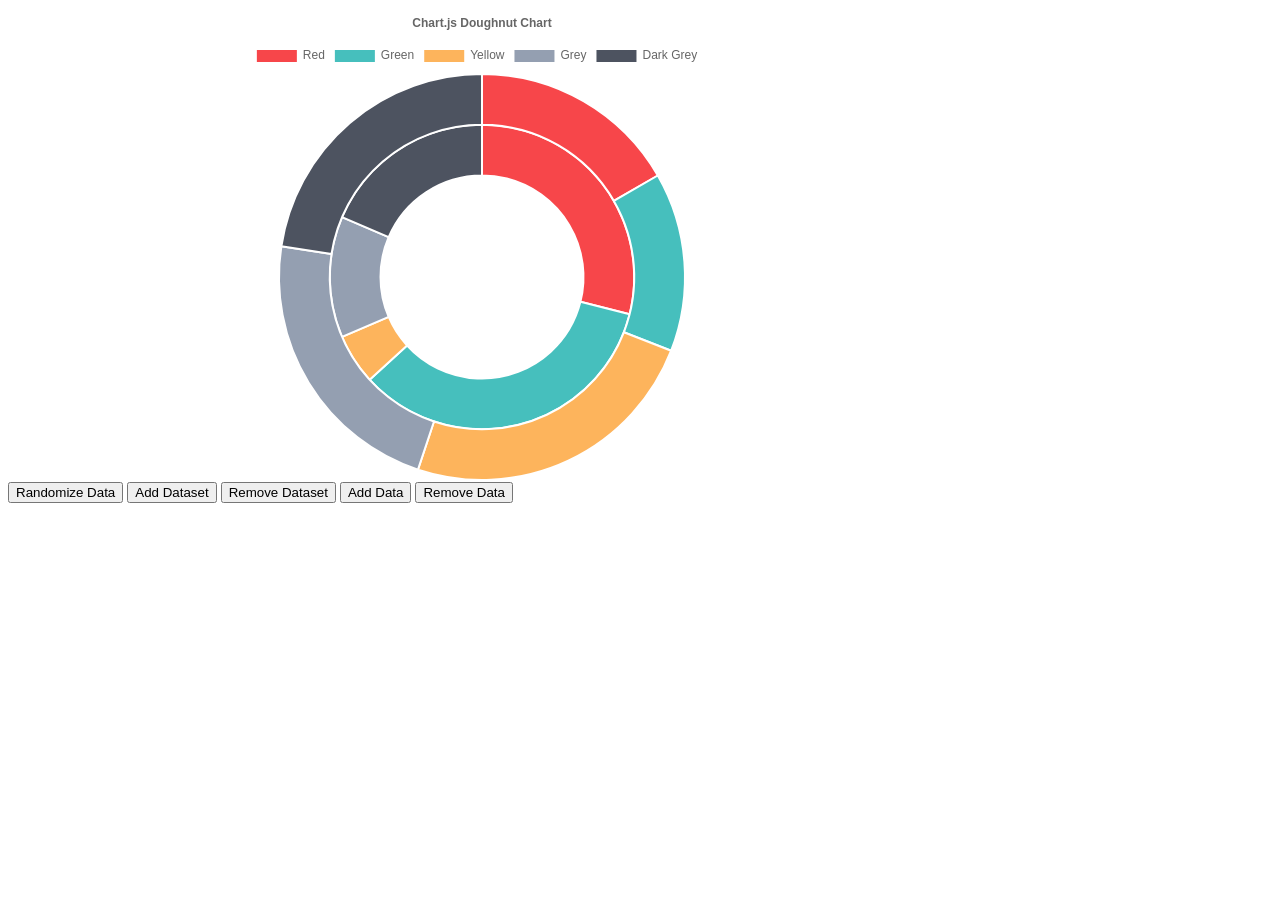
<file: public/Chart/samples/doughnut.html>
<!doctype html>
<html>

<head>
    <title>Doughnut Chart</title>
    <script src="../Chart.bundle.js"></script>
    <script src="http://cdnjs.cloudflare.com/ajax/libs/jquery/2.1.3/jquery.min.js"></script>
    <style>
    canvas {
        -moz-user-select: none;
        -webkit-user-select: none;
        -ms-user-select: none;
    }
    </style>
</head>

<body>
    <div id="canvas-holder" style="width:75%">
        <canvas id="chart-area" />
    </div>
    <button id="randomizeData">Randomize Data</button>
    <button id="addDataset">Add Dataset</button>
    <button id="removeDataset">Remove Dataset</button>
    <button id="addData">Add Data</button>
    <button id="removeData">Remove Data</button>
    <script>
    var randomScalingFactor = function() {
        return Math.round(Math.random() * 100);
    };
    var randomColorFactor = function() {
        return Math.round(Math.random() * 255);
    };
    var randomColor = function(opacity) {
        return 'rgba(' + randomColorFactor() + ',' + randomColorFactor() + ',' + randomColorFactor() + ',' + (opacity || '.3') + ')';
    };

    var config = {
        type: 'doughnut',
        data: {
            datasets: [{
                data: [
                    randomScalingFactor(),
                    randomScalingFactor(),
                    randomScalingFactor(),
                    randomScalingFactor(),
                    randomScalingFactor(),
                ],
                backgroundColor: [
                    "#F7464A",
                    "#46BFBD",
                    "#FDB45C",
                    "#949FB1",
                    "#4D5360",
                ],
                label: 'Dataset 1'
            }, {
                hidden: true,
                data: [
                    randomScalingFactor(),
                    randomScalingFactor(),
                    randomScalingFactor(),
                    randomScalingFactor(),
                    randomScalingFactor(),
                ],
                backgroundColor: [
                    "#F7464A",
                    "#46BFBD",
                    "#FDB45C",
                    "#949FB1",
                    "#4D5360",
                ],
                label: 'Dataset 2'
            }, {
                data: [
                    randomScalingFactor(),
                    randomScalingFactor(),
                    randomScalingFactor(),
                    randomScalingFactor(),
                    randomScalingFactor(),
                ],
                backgroundColor: [
                    "#F7464A",
                    "#46BFBD",
                    "#FDB45C",
                    "#949FB1",
                    "#4D5360",
                ],
                label: 'Dataset 3'
            }],
            labels: [
                "Red",
                "Green",
                "Yellow",
                "Grey",
                "Dark Grey"
            ]
        },
        options: {
            responsive: true,
            legend: {
                position: 'top',
            },
            title: {
                display: true,
                text: 'Chart.js Doughnut Chart'
            },
            animation: {
                animateScale: true,
                animateRotate: true
            }
        }
    };

    window.onload = function() {
        var ctx = document.getElementById("chart-area").getContext("2d");
        window.myDoughnut = new Chart(ctx, config);
    };

    $('#randomizeData').click(function() {
        $.each(config.data.datasets, function(i, dataset) {
            dataset.data = dataset.data.map(function() {
                return randomScalingFactor();
            });

            dataset.backgroundColor = dataset.backgroundColor.map(function() {
                return randomColor(0.7);
            });
        });

        window.myDoughnut.update();
    });

    $('#addDataset').click(function() {
        var newDataset = {
            backgroundColor: [],
            data: [],
            label: 'New dataset ' + config.data.datasets.length,
        };

        for (var index = 0; index < config.data.labels.length; ++index) {
            newDataset.data.push(randomScalingFactor());
            newDataset.backgroundColor.push(randomColor(0.7));
        }

        config.data.datasets.push(newDataset);
        window.myDoughnut.update();
    });

    $('#addData').click(function() {
        if (config.data.datasets.length > 0) {
            config.data.labels.push('data #' + config.data.labels.length);

            $.each(config.data.datasets, function(index, dataset) {
                dataset.data.push(randomScalingFactor());
                dataset.backgroundColor.push(randomColor(0.7));
            });

            window.myDoughnut.update();
        }
    });

    $('#removeDataset').click(function() {
        config.data.datasets.splice(0, 1);
        window.myDoughnut.update();
    });

    $('#removeData').click(function() {
        config.data.labels.splice(-1, 1); // remove the label first

        config.data.datasets.forEach(function(dataset, datasetIndex) {
            dataset.data.pop();
            dataset.backgroundColor.pop();
        });

        window.myDoughnut.update();
    });
    </script>
</body>

</html>
</file>
<file: public/ckeditor/samples/css/samples.css>
/**
 * @license Copyright (c) 2003-2017, CKSource - Frederico Knabben. All rights reserved.
 * For licensing, see LICENSE.md or http://ckeditor.com/license
 */
@media (max-width: 900px) {
  .global-is-mobile-hidden {
    display: none !important;
  }
}
article,
aside,
details,
figcaption,
figure,
footer,
header,
hgroup,
main,
menu,
nav,
section {
  display: block;
}
body,
html {
  margin: 0;
  padding: 0;
  font: 16px / 1.8 Arial, 'Helvetica Neue', Helvetica, sans-serif;
  font-weight: 300;
  color: #575757;
}
.grid-width-10 {
  width: 10%;
}
.grid-width-20 {
  width: 20%;
}
.grid-width-30 {
  width: 30%;
}
.grid-width-40 {
  width: 40%;
}
.grid-width-50 {
  width: 50%;
}
.grid-width-60 {
  width: 60%;
}
.grid-width-70 {
  width: 70%;
}
.grid-width-80 {
  width: 80%;
}
.grid-width-90 {
  width: 90%;
}
.grid-width-100 {
  width: 100%;
}
@media (max-width: 900px) {
  .grid-width-10,
  .grid-width-20,
  .grid-width-30,
  .grid-width-40,
  .grid-width-50,
  .grid-width-60,
  .grid-width-70,
  .grid-width-80,
  .grid-width-90,
  .grid-width-100 {
    width: 100%;
  }
}
*[class*="grid-width"] {
  -webkit-box-sizing: border-box;
  -moz-box-sizing: border-box;
  box-sizing: border-box;
  padding-left: 4%;
  padding-right: 4%;
  float: left;
}
*[class*="grid-width"]:after,
.grid-container:after,
*[class*="grid-width"]:before,
.grid-container:before {
  content: '';
  display: block;
  overflow: hidden;
  visibility: hidden;
  font-size: 0;
  line-height: 0;
  width: 0;
  height: 0;
}
*[class*="grid-width"]:after,
.grid-container:after {
  clear: both;
}
.grid-container {
  -webkit-box-sizing: border-box;
  -moz-box-sizing: border-box;
  box-sizing: border-box;
  margin-left: auto;
  margin-right: auto;
}
.grid-container-nested *[class*="grid-width"]:first-child {
  padding-left: 0;
}
.grid-container-nested *[class*="grid-width"]:last-child {
  padding-right: 0;
}
@media (max-width: 900px) {
  .grid-container-nested *[class*="grid-width"]:first-child {
    padding-left: 4%;
  }
  .grid-container-nested *[class*="grid-width"]:last-child {
    padding-right: 4%;
  }
}
.header-a {
  min-height: 140px;
  overflow: hidden;
}
.header-a .header-a-logo {
  margin: 40px 0 0;
}
@media (max-width: 900px) {
  .header-a .header-a-logo {
    text-align: center;
  }
}
.header-a .header-a-logo img {
  border: transparent;
}
.navigation-a {
  height: 30px;
  background: #3D3D3D;
  position: absolute;
  left: 0;
  right: 0;
  top: 0;
  padding: 0;
  overflow: hidden;
}
@media (max-width: 900px) {
  .navigation-a {
    text-align: center;
  }
}
.navigation-a ul {
  list-style: none;
  margin: 0;
  overflow: hidden;
}
.navigation-a ul li,
.navigation-a ul li a {
  display: inline-block;
}
@media (max-width: 900px) {
  .navigation-a ul {
    width: auto;
    text-overflow: ellipsis;
    white-space: nowrap;
    display: inline-block;
    float: none;
  }
  .navigation-a ul:before,
  .navigation-a ul:after {
    display: none;
  }
}
.navigation-a ul.navigation-a-left {
  text-align: left;
}
@media (max-width: 900px) {
  .navigation-a ul.navigation-a-left {
    padding-right: 0;
  }
}
.navigation-a ul.navigation-a-right {
  text-align: right;
}
@media (max-width: 900px) {
  .navigation-a ul.navigation-a-right {
    padding-left: 23px;
  }
}
.navigation-a ul li + li {
  margin-left: 23px;
}
.navigation-a ul li a {
  font-size: 10px;
  font-size: 0.625rem;
  line-height: 18px;
  line-height: 1.13rem;
  line-height: 30px;
  float: left;
  color: #ddd;
  font-weight: bold;
  text-decoration: none;
  text-transform: uppercase;
}
.navigation-a ul li a:hover {
  cursor: pointer;
  color: #fff;
}
.icon-navigation-a-github:before,
.icon-navigation-a-github:after {
  background-image: url("[data-uri]");
}
.navigation-b {
  text-align: right;
  margin: 52px 0 0;
  overflow: visible;
}
@media (max-width: 900px) {
  .navigation-b {
    text-align: center;
    margin-top: 20px;
    padding: 0;
  }
}
.navigation-b ul {
  padding: 0;
  list-style: none;
  margin: 0;
  overflow: visible;
}
.navigation-b ul li,
.navigation-b ul li a {
  display: inline-block;
}
@media (max-width: 900px) {
  .navigation-b ul {
    display: table;
    width: 100%;
    padding-bottom: 1.5em;
  }
}
@media (max-width: 900px) {
  .navigation-b ul li {
    display: table-row;
  }
}
.navigation-b ul li + li {
  margin-left: 20px;
}
@media (max-width: 900px) {
  .navigation-b ul li + li {
    margin-left: 0;
  }
}
.navigation-b ul li a {
  -webkit-box-sizing: border-box;
  -moz-box-sizing: border-box;
  box-sizing: border-box;
  text-transform: uppercase;
  text-decoration: none;
  outline: none;
}
@media (max-width: 900px) {
  .navigation-b ul li a {
    width: 100%;
    -webkit-border-radius: 0;
    -webkit-background-clip: padding-box;
    -moz-border-radius: 0;
    -moz-background-clip: padding;
    border-radius: 0;
    background-clip: padding-box;
  }
}
.footer-a {
  font-size: 13px;
  font-size: 0.8125rem;
  line-height: 23.4px;
  line-height: 1.46rem;
  padding-top: 2.25em;
  padding-bottom: 2.25em;
  overflow: hidden;
  color: #8a8a8a;
}
.footer-a a {
  color: #27C0D8;
  text-decoration: none;
  border-bottom: 1px dotted #27C0D8;
}
.footer-a a:hover {
  color: #23adc2;
}
.footer-a p {
  margin: 0;
  display: inline-block;
  text-align: center;
}
.content {
  font-size: 14px;
  font-size: 0.875rem;
  line-height: 25.2px;
  line-height: 1.57rem;
  overflow: hidden;
  padding-top: 1.5em;
  padding-bottom: 1.5em;
}
.content p {
  margin: 0.75em 0;
}
.content ul,
.content ol,
.content pre,
.content blockquote,
.content textarea:not([class^="cke"]),
.content .cke {
  margin: 1.875em 0;
}
.content code,
.content kbd {
  -webkit-border-radius: 3px;
  -webkit-background-clip: padding-box;
  -moz-border-radius: 3px;
  -moz-background-clip: padding;
  border-radius: 3px;
  background-clip: padding-box;
  padding: 3px 4px;
}
.content pre,
.content code,
.content kbd,
.content blockquote {
  background: #f5f5f5;
}
.content blockquote,
.content pre {
  background: none;
  border-left: 4px solid #27C0D8;
  padding: 1.5em 2.25em;
}
.content p a,
.content ul a,
.content ol a,
.content blockquote a,
.content h1 a,
.content h2 a,
.content h3 a,
.content h4 a,
.content h5 a {
  color: #27C0D8;
  text-decoration: none;
  border-bottom: 1px dotted #27C0D8;
}
.content p a:hover,
.content ul a:hover,
.content ol a:hover,
.content blockquote a:hover,
.content h1 a:hover,
.content h2 a:hover,
.content h3 a:hover,
.content h4 a:hover,
.content h5 a:hover {
  color: #23adc2;
}
.content h1,
.content h2,
.content h3,
.content h4,
.content h5 {
  color: #000;
  font-weight: 100;
}
.content h1 code,
.content h2 code,
.content h3 code,
.content h4 code,
.content h5 code,
.content h1 kbd,
.content h2 kbd,
.content h3 kbd,
.content h4 kbd,
.content h5 kbd {
  font-size: inherit;
}
.content h1 a.content-heading-anchor,
.content h2 a.content-heading-anchor,
.content h3 a.content-heading-anchor,
.content h4 a.content-heading-anchor,
.content h5 a.content-heading-anchor {
  font-weight: 100;
  vertical-align: middle;
  opacity: 0;
  border: 0;
}
.content h1:hover a.content-heading-anchor,
.content h2:hover a.content-heading-anchor,
.content h3:hover a.content-heading-anchor,
.content h4:hover a.content-heading-anchor,
.content h5:hover a.content-heading-anchor {
  opacity: 1;
}
.content h1:target a,
.content h2:target a,
.content h3:target a,
.content h4:target a,
.content h5:target a {
  -webkit-animation: targetLinkOpacity 0.5s linear alternate;
  -moz-animation: targetLinkOpacity 0.5s linear alternate;
  -o-animation: targetLinkOpacity 0.5s linear alternate;
  animation: targetLinkOpacity 0.5s linear alternate;
  opacity: 1;
}
.content input,
.content select,
.content textarea:not([class^="cke"]) {
  -webkit-border-radius: 3px;
  -webkit-background-clip: padding-box;
  -moz-border-radius: 3px;
  -moz-background-clip: padding;
  border-radius: 3px;
  background-clip: padding-box;
  -webkit-box-shadow: inset 0 1px 1px rgba(0, 0, 0, 0.08);
  -moz-box-shadow: inset 0 1px 1px rgba(0, 0, 0, 0.08);
  box-shadow: inset 0 1px 1px rgba(0, 0, 0, 0.08);
  font: inherit;
  color: inherit;
  border: 1px solid #D9D9D9;
  padding: .2em .5em;
}
.content input:focus,
.content select:focus,
.content textarea:not([class^="cke"]):focus {
  border-color: #66afe9;
  outline: 0;
  -webkit-box-shadow: inset 0 1px 1px rgba(0, 0, 0, 0.08), 0 0 8px #93c6ef;
  -moz-box-shadow: inset 0 1px 1px rgba(0, 0, 0, 0.08), 0 0 8px #93c6ef;
  box-shadow: inset 0 1px 1px rgba(0, 0, 0, 0.08), 0 0 8px #93c6ef;
}
.content abbr {
  border-bottom: 1px dotted #666;
  cursor: pointer;
}
.content blockquote {
  font-style: italic;
  font-family: Georgia, Times, "Times New Roman", serif;
  font-size: 16px;
  font-size: 1rem;
  line-height: 28.8px;
  line-height: 1.8rem;
}
.content em {
  font-style: italic;
}
.content h1 {
  font-size: 36px;
  font-size: 2.25rem;
  line-height: 64.8px;
  line-height: 4.05rem;
  margin: 1.125em 0 0;
}
.content h2 {
  font-size: 27.2px;
  font-size: 1.7rem;
  line-height: 48.96px;
  line-height: 3.06rem;
  margin: 0.9em 0 0;
}
.content h3 {
  font-size: 24px;
  font-size: 1.5rem;
  line-height: 43.2px;
  line-height: 2.7rem;
  font-weight: 500;
  margin: 0.75em 0 0;
}
.content h4 {
  font-size: 19.2px;
  font-size: 1.2rem;
  line-height: 34.56px;
  line-height: 2.16rem;
  font-weight: 500;
  margin: 0.75em 0 0;
}
.content h5 {
  font-size: 17.6px;
  font-size: 1.1rem;
  line-height: 31.68px;
  line-height: 1.98rem;
  font-weight: 500;
  margin: 0.75em 0 0;
}
.content hr {
  border: 0;
  border-top: 4px solid #D9D9D9;
  margin: 1.5em 0;
}
.content input[type="text"] {
  height: 1.8em;
  line-height: 1.8em;
}
.content input[type="button"] {
  -webkit-appearance: button;
  -moz-appearance: button;
  appearance: button;
}
.content kbd {
  font-size: 12px;
  font-size: 0.75rem;
  line-height: 21.6px;
  line-height: 1.35rem;
  font-family: Arial, 'Helvetica Neue', Helvetica, sans-serif;
  padding: 2px 6px;
  -webkit-box-shadow: 0 0 4px #fff inset, 0 2px 0 #D9D9D9;
  -moz-box-shadow: 0 0 4px #fff inset, 0 2px 0 #D9D9D9;
  box-shadow: 0 0 4px #fff inset, 0 2px 0 #D9D9D9;
}
.content p img {
  vertical-align: middle;
}
.content p pre {
  padding: 1.5em;
}
.content pre {
  padding: 0;
  border: 0;
  tab-size: 4;
  -o-tab-size: 4;
  -moz-tab-size: 4;
}
.content pre,
.content code {
  font-size: 11.89px;
  font-size: 0.743rem;
  line-height: 21.4px;
  line-height: 1.34rem;
  font-family: Consolas, Menlo, Monaco, Lucida Console, Liberation Mono, DejaVu Sans Mono, Bitstream Vera Sans Mono, Courier New, monospace, serif;
}
.content pre a,
.content code a {
  border: 0;
}
.content pre code {
  padding: 0.75em;
  display: block;
}
.content strong {
  color: #000;
}
.content ul ul,
.content ol ul,
.content ul ol,
.content ol ol {
  margin: 0.75em 0;
}
.content ul li,
.content ol li {
  font-size: 14px;
  font-size: 0.875rem;
  line-height: 30.24px;
  line-height: 1.89rem;
}
.content textarea:not([class^="cke"]) {
  width: 100%;
}
.content div.todo {
  border: 2px dotted #444;
  padding: 10px;
  margin: 60px 0 10px 0;
  /* Remove me some day */
}
.content div.todo:before {
  content: "TODO";
  font-weight: bold;
}
body a.button-a,
body button.button-a,
body input.button-a {
  -webkit-border-radius: 3px;
  -webkit-background-clip: padding-box;
  -moz-border-radius: 3px;
  -moz-background-clip: padding;
  border-radius: 3px;
  background-clip: padding-box;
  font-size: 14px;
  font-size: 0.875rem;
  line-height: 25.2px;
  line-height: 1.57rem;
  height: 36px;
  line-height: 36px;
  padding: 0 1.1em;
  font-weight: 700;
  color: #3e3e3e;
  white-space: nowrap;
  text-decoration: none;
  display: inline-block;
  cursor: pointer;
  border: 0;
  vertical-align: middle;
  margin: 1px 0;
  background: transparent;
}
body a.button-a.icon-pos-left,
body button.button-a.icon-pos-left,
body input.button-a.icon-pos-left {
  padding-left: .8em;
}
body a.button-a.icon-pos-right,
body button.button-a.icon-pos-right,
body input.button-a.icon-pos-right {
  padding-right: .8em;
}
body a.button-a.button-a-no-text,
body button.button-a.button-a-no-text,
body input.button-a.button-a-no-text {
  -webkit-border-radius: 100px;
  -webkit-background-clip: padding-box;
  -moz-border-radius: 100px;
  -moz-background-clip: padding;
  border-radius: 100px;
  background-clip: padding-box;
  width: 36px;
  padding: 0;
  text-indent: -999px;
  overflow: hidden;
  position: relative;
  text-align: center;
}
body a.button-a.button-a-no-text:before,
body button.button-a.button-a-no-text:before,
body input.button-a.button-a-no-text:before {
  position: absolute;
  left: 50%;
  top: 50%;
  margin: -9px 0 0 -9px;
}
@media (max-width: 900px) {
  body a.button-a.button-a-mobile-collapsed,
  body button.button-a.button-a-mobile-collapsed,
  body input.button-a.button-a-mobile-collapsed {
    -webkit-border-radius: 100px;
    -webkit-background-clip: padding-box;
    -moz-border-radius: 100px;
    -moz-background-clip: padding;
    border-radius: 100px;
    background-clip: padding-box;
    width: 36px;
    padding: 0;
    text-indent: -999px;
    overflow: hidden;
    position: relative;
    text-align: center;
  }
  body a.button-a.button-a-mobile-collapsed:before,
  body button.button-a.button-a-mobile-collapsed:before,
  body input.button-a.button-a-mobile-collapsed:before {
    position: absolute;
    left: 50%;
    top: 50%;
    margin: -9px 0 0 -9px;
  }
  body a.button-a.button-a-mobile-collapsed:before,
  body button.button-a.button-a-mobile-collapsed:before,
  body input.button-a.button-a-mobile-collapsed:before {
    position: absolute;
    left: 50%;
    top: 50%;
    margin: -9px 0 0 -9px;
  }
}
body a.button-a:active,
body button.button-a:active,
body input.button-a:active,
body a.button-a:hover,
body button.button-a:hover,
body input.button-a:hover {
  color: #fff;
  background: #23adc2;
}
body a.button-a:focus,
body button.button-a:focus,
body input.button-a:focus {
  border-color: #66afe9;
  outline: 0;
  -webkit-box-shadow: inset 0 1px 1px rgba(0, 0, 0, 0.075), 0 0 8px #93c6ef;
  -moz-box-shadow: inset 0 1px 1px rgba(0, 0, 0, 0.075), 0 0 8px #93c6ef;
  box-shadow: inset 0 1px 1px rgba(0, 0, 0, 0.075), 0 0 8px #93c6ef;
}
body a.button-a-soft,
body button.button-a-soft,
body input.button-a-soft {
  background: #e7e7e7;
}
body a.button-a-soft:active,
body button.button-a-soft:active,
body input.button-a-soft:active,
body a.button-a-soft:hover,
body button.button-a-soft:hover,
body input.button-a-soft:hover {
  color: #3e3e3e;
  background: #cecece;
}
body a.button-a-background,
body button.button-a-background,
body input.button-a-background,
body a.navigation-b ul li a:hover,
body button.navigation-b ul li a:hover,
body input.navigation-b ul li a:hover {
  color: #fff;
  background: #27C0D8;
}
body a.button-a-background:active,
body button.button-a-background:active,
body input.button-a-background:active,
body a.button-a-background:hover,
body button.button-a-background:hover,
body input.button-a-background:hover,
body a.navigation-b ul li a:hover:active,
body button.navigation-b ul li a:hover:active,
body input.navigation-b ul li a:hover:active,
body a.navigation-b ul li a:hover:hover,
body button.navigation-b ul li a:hover:hover,
body input.navigation-b ul li a:hover:hover {
  color: #fff;
  background: #23adc2;
}
.balloon-a {
  font-size: 12px;
  font-size: 0.75rem;
  line-height: 21.6px;
  line-height: 1.35rem;
  -webkit-border-radius: 3px;
  -webkit-background-clip: padding-box;
  -moz-border-radius: 3px;
  -moz-background-clip: padding;
  border-radius: 3px;
  background-clip: padding-box;
  border-bottom: 3px solid #d4d4d4;
  background: #ebebeb;
  display: inline-block;
  white-space: nowrap;
  padding: .4em 1.2em .2em;
  font-weight: 700;
  position: relative;
  z-index: 1000;
  text-transform: none;
  color: #575757;
}
.balloon-a:hover {
  color: #575757;
}
.balloon-a:before {
  content: '';
  width: 0;
  height: 0;
  border-style: solid;
  position: absolute;
}
.balloon-a-ne:before,
.balloon-a-nw:before {
  top: -13px;
  border-width: 0 9px 15.6px 9px;
  border-color: transparent transparent #ebebeb transparent;
}
.balloon-a-se:before,
.balloon-a-sw:before {
  bottom: -13px;
  border-width: 15.6px 9px 0 9px;
  border-color: #ebebeb transparent transparent transparent;
}
.balloon-a-nw:before,
.balloon-a-sw:before {
  left: 20px;
}
.balloon-a-ne:before,
.balloon-a-se:before {
  right: 20px;
}
.icon-pos-left:before,
.icon-pos-right:after {
  content: '';
  display: inline-block;
  width: 18px;
  height: 18px;
  vertical-align: middle;
  background-repeat: no-repeat;
}
.icon-pos-left:before {
  margin-right: 10px;
}
.icon-pos-right:after {
  margin-left: 10px;
}
.icon-download:before,
.icon-download:after {
  background-image: url("[data-uri]");
}
.icon-question-mark:before,
.icon-question-mark:after {
  background-image: url("[data-uri]");
}
.icon-close:before,
.icon-close:after {
  background-image: url("[data-uri]");
}
.ie8 .switch > * {
  vertical-align: middle;
}
.ie8 .switch input[type="radio"] {
  margin: 0 0.25em;
  display: inline-block;
}
.ie8 .switch label {
  margin-left: 0 !important;
  margin-right: 0 !important;
}
.ie8 .switch label[data-for="1"] {
  float: left;
}
.ie8 .switch label[data-for="2"] {
  float: right;
}
.ie8 .switch .switch-inner {
  display: none;
}
.switch {
  font-size: 14px;
  font-size: 0.875rem;
  line-height: 25.2px;
  line-height: 1.57rem;
  font-weight: bold;
  background-color: #27C0D8;
  overflow: hidden;
  display: inline-block;
  padding: 0.75em 0.25em;
  color: #fff;
  -webkit-border-radius: 3px;
  -webkit-background-clip: padding-box;
  -moz-border-radius: 3px;
  -moz-background-clip: padding;
  border-radius: 3px;
  background-clip: padding-box;
  position: relative;
}
.switch input[type="radio"] {
  display: none;
}
.switch label {
  position: relative;
  z-index: 2;
  float: left;
  cursor: pointer;
  padding: 0 0.75em;
}
.switch label:hover {
  text-decoration: underline;
}
.switch .switch-inner {
  float: left;
  background-color: #FFF;
  height: 1.5em;
  width: 4.125em;
  padding: 2px;
  margin: 0 0.25em;
  -webkit-border-radius: 5.5px;
  -webkit-background-clip: padding-box;
  -moz-border-radius: 5.5px;
  -moz-background-clip: padding;
  border-radius: 5.5px;
  background-clip: padding-box;
}
.switch .switch-inner .handler {
  overflow: hidden;
  position: relative;
  display: block;
  height: 1.5em;
  width: 1.5em;
  background: #25b4cb;
  -webkit-border-radius: 4.5px;
  -webkit-background-clip: padding-box;
  -moz-border-radius: 4.5px;
  -moz-background-clip: padding;
  border-radius: 4.5px;
  background-clip: padding-box;
}
.switch .switch-inner .handler:before {
  content: '';
  display: block;
  position: absolute;
  top: 0;
  right: 0;
  bottom: 3px;
  left: 0;
  background-color: #34c4da;
  -webkit-border-bottom-left-radius: 4.5px;
  -moz-border-radius-bottomleft: 4.5px;
  border-bottom-left-radius: 4.5px;
  -webkit-border-bottom-right-radius: 4.5px;
  -webkit-background-clip: padding-box;
  -moz-border-radius-bottomright: 4.5px;
  -moz-background-clip: padding;
  border-bottom-right-radius: 4.5px;
  background-clip: padding-box;
}
.switch:hover .switch-inner .handler:before {
  background: #45c9dd;
}
.switch input[data-num="2"]:checked ~ .switch-inner > .handler {
  margin-left: auto;
}
.switch input[data-num="2"]:checked ~ label[data-for="1"] {
  padding-right: 5.125em;
  margin-right: -4.375em;
}
.switch input[data-num="1"]:checked ~ label[data-for="2"] {
  padding-left: 5.125em;
  margin-left: -4.375em;
}
.toggler {
  -webkit-user-select: none;
  -moz-user-select: none;
  -ms-user-select: none;
  user-select: none;
}
.toggler label {
  cursor: pointer;
}
.toggler [data-collapse] {
  display: inherit;
}
.toggler [data-expand] {
  display: none;
}
.toggler.collapsed [data-collapse] {
  display: none;
}
.toggler.collapsed [data-expand] {
  display: inherit;
}
.toggler-container {
  overflow: hidden;
}
.toggler-container.collapsed {
  height: 0;
}
.icon-toggler-expanded:before,
.icon-toggler-collapsed:before,
.icon-toggler-expanded:after,
.icon-toggler-collapsed:after {
  background-image: url("[data-uri]");
}
.icon-toggler-expanded.icon-light:before,
.icon-toggler-collapsed.icon-light:before,
.icon-toggler-expanded.icon-light:after,
.icon-toggler-collapsed.icon-light:after {
  background-image: url("[data-uri]");
}
.icon-toggler-expanded:before,
.icon-toggler-expanded:after {
  background-position: top left;
}
.icon-toggler-collapsed:before,
.icon-toggler-collapsed:after {
  background-position: bottom left;
}
.modal {
  padding: 20px;
  border-radius: 3px;
  background-color: white;
  max-width: 700px;
  -webkit-box-sizing: border-box;
  -moz-box-sizing: border-box;
  box-sizing: border-box;
  width: 80% !important;
  top: 50% !important;
  -webkit-transform: translate(-50%, -50%) !important;
  -moz-transform: translate(-50%, -50%) !important;
  -o-transform: translate(-50%, -50%) !important;
  -ms-transform: translate(-50%, -50%) !important;
  transform: translate(-50%, -50%) !important;
}
.modal-close {
  -webkit-border-radius: 100px;
  -webkit-background-clip: padding-box;
  -moz-border-radius: 100px;
  -moz-background-clip: padding;
  border-radius: 100px;
  background-clip: padding-box;
  cursor: pointer;
  height: 18px;
  width: 18px;
  position: absolute;
  top: 10px;
  right: 10px;
  font-size: 17px;
  text-align: center;
  line-height: 19px;
  background: #cccccc;
}
main .grid-container,
header .grid-container,
.navigation-a > div,
footer > div {
  max-width: 968px;
}
.header-a {
  margin-top: 30px;
}
.footer-a {
  border-top: 1px solid #D9D9D9;
}
.adjoined-top {
  background-color: #27C0D8;
  color: #fff;
}
.adjoined-top .content h1,
.adjoined-top .content h2,
.adjoined-top .content h3,
.adjoined-top .content h4,
.adjoined-top .content h5 {
  color: #fff;
}
.adjoined-top .content p {
  font-size: 18px;
  font-size: 1.125rem;
  line-height: 32.4px;
  line-height: 2.02rem;
  font-weight: 100;
}
.adjoined-top .content p a {
  text-decoration: none;
  border-bottom: 1px dotted #fff;
  color: inherit;
}
.adjoined-top .content p a:hover {
  color: #e6e6e6;
}
.adjoined-top .content button {
  color: #fff;
}
.adjoined-top .content strong {
  color: #fff;
}
.adjoined-top .content code {
  font-size: inherit;
  color: #27C0D8;
}
.adjoined-bottom {
  position: relative;
}
.adjoined-bottom:before {
  z-index: -1;
  content: '';
  background: #27C0D8;
  position: absolute;
  top: 0;
  left: 0;
  right: 0;
  height: 50%;
}
main .grid-container,
header .grid-container,
.navigation-a > div,
footer > div {
  max-width: 1052px;
}
main .grid-container.freed-width {
  max-width: none;
}
.switch {
  background: #25b4cb;
  float: right;
  overflow: visible;
}
.switch .balloon-a {
  position: absolute;
  top: -40px;
  right: 50%;
  margin-right: -15px;
  background: #FFEFC1;
  border-bottom-color: #DCDCA4;
}
.switch .balloon-a:before {
  border-color: #FFEFC1 transparent transparent transparent;
}
#toolbar .editors-container {
  overflow: hidden;
  height: 0;
  transition: height 200ms;
}
#toolbar .editors-container.active {
  height: auto;
}
#main #editor {
  background: #FFF;
  padding: 2% 4%;
  border: dashed 5px #27C0D8;
}
#main .adjoined-top:before {
  height: 335px;
}
#toolbar .adjoined-top:before {
  height: 219px;
}
#toolbar .adjoined-top .grid-container-nested {
  height: 147px;
}
.content .grid-switch-magic {
  margin: 3.5em 0 0;
}
#info-box {
  padding-bottom: 0;
}
#info-box > div {
  width: 100%;
  text-align: right;
}
#info-box > div .toggler {
  padding-right: 0;
}
#info-box > div .toggler:hover {
  background: transparent;
  color: #000;
}
#info-box > div .toggler:hover > label {
  text-decoration: underline;
}
#info-box > div h2 {
  float: left;
  margin-top: 0;
}
#info-box > div#instructions-container {
  text-align: left;
}
#toolbarModifierWrapper {
  overflow: hidden;
  height: 0;
  opacity: 0;
  transition: height 200ms;
}
#toolbarModifierWrapper.active {
  height: auto;
  opacity: 1;
}
header {
  overflow: visible;
}
header div.grid-container {
  overflow: visible;
}
header .navigation-b {
  overflow: visible;
}
header .navigation-b ul {
  overflow: visible;
}
header .navigation-b a {
  position: relative;
}
header .balloon-a {
  position: absolute;
  top: 48px;
  left: 50%;
  margin-left: -35px;
}
@media (max-width: 1140px) {
  header .balloon-a {
    left: auto;
    margin-left: auto;
    right: 50%;
    margin-right: -35px;
  }
  header .balloon-a:before {
    left: auto;
    right: 22px;
  }
}
@media (max-width: 900px) {
  header .balloon-a {
    display: none;
  }
}
#toolbar .cke_toolbar {
  pointer-events: none;
  -webkit-user-select: none;
  -moz-user-select: none;
  -ms-user-select: none;
  user-select: none;
  cursor: default;
}
.some-toolbar-active .cke_toolbar {
  zoom: 1;
  filter: alpha(opacity=50);
  -webkit-opacity: 0.5;
  -moz-opacity: 0.5;
  opacity: 0.5;
}
.cke_toolbar.active {
  position: relative;
  zoom: 1;
  filter: alpha(opacity=100);
  -webkit-opacity: 1;
  -moz-opacity: 1;
  opacity: 1;
}
.cke_toolbar.active:after {
  content: '';
  display: block;
  position: absolute;
  top: 0;
  right: 6px;
  bottom: 5px;
  left: 0;
  -webkit-border-radius: 5px;
  -webkit-background-clip: padding-box;
  -moz-border-radius: 5px;
  -moz-background-clip: padding;
  border-radius: 5px;
  background-clip: padding-box;
  -webkit-box-shadow: 0px 0px 15px 3px #fff4b0;
  -moz-box-shadow: 0px 0px 15px 3px #fff4b0;
  box-shadow: 0px 0px 15px 3px #fff4b0;
}
.cke_toolbar.active .cke_toolgroup {
  -webkit-box-shadow: none;
  -moz-box-shadow: none;
  box-shadow: none;
  border-color: #e3c300;
}
.cke_toolbar.active .cke_combo,
.cke_toolbar.active .cke_toolgroup {
  position: relative;
  z-index: 2;
}
.cke_toolbar.active .cke_combo_button {
  -webkit-box-shadow: none;
  -moz-box-shadow: none;
  box-shadow: none;
}
.unselectable {
  -webkit-user-select: none;
  -moz-user-select: none;
  -ms-user-select: none;
  user-select: none;
}
.toolbar {
  padding: 5px 0;
  margin-bottom: 2.4em;
  overflow: hidden;
  background: #fff;
}
.toolbar button.button-a.cke_button {
  cursor: pointer;
  display: inline-block;
  padding: 4px 6px;
  outline: 0;
  border: 1px solid #a6a6a6;
}
.toolbar button.button-a.hidden {
  display: none;
}
.toolbar button.button-a.left {
  float: left;
  margin-right: 8px;
}
.toolbar button.button-a.right {
  float: right;
  margin-left: 8px;
}
.toolbar button.button-a .highlight {
  color: #ffefc1;
}
.configContainer.hidden,
.toolbarModifier.hidden,
.toolbarModifier-hints.hidden {
  display: none;
}
.toolbarModifier :focus,
.toolbar button:focus,
.configContainer textarea.configCode:focus {
  outline: none;
}
div.toolbarModifier {
  padding: 0;
  overflow: hidden;
  width: 100%;
  position: relative;
  display: table;
  border-collapse: collapse;
}
div.toolbarModifier ::-moz-focus-inner {
  border: 0;
}
div.toolbarModifier .empty {
  display: none;
}
div.toolbarModifier.empty-visible .empty {
  display: table-row;
  zoom: 1;
  filter: alpha(opacity=60);
  -webkit-opacity: 0.6;
  -moz-opacity: 0.6;
  opacity: 0.6;
}
div.toolbarModifier .empty > p {
  line-height: 31px;
}
div.toolbarModifier > ul {
  padding: 0;
  margin: 0;
  border-top: 1px solid #ccc;
  width: 100%;
}
div.toolbarModifier > ul[data-type="table-header"] {
  display: table-header-group;
}
div.toolbarModifier > ul[data-type="table-body"] {
  display: table-row-group;
}
div.toolbarModifier > ul p {
  padding: 0;
  margin: 0;
}
div.toolbarModifier > ul > li {
  display: table-row;
}
div.toolbarModifier > ul > li[data-type="header"] {
  font-weight: bold;
  user-select: none;
  cursor: default;
}
div.toolbarModifier > ul > li[data-type="group"],
div.toolbarModifier > ul > li[data-type="separator"] {
  border-bottom: 1px solid #ccc;
}
div.toolbarModifier > ul > li[data-type="subgroup"] {
  border-top: 1px solid #eee;
}
div.toolbarModifier > ul > li[data-type="subgroup"]:first-child {
  border-top: none;
}
div.toolbarModifier > ul > li[data-type="group"].active,
div.toolbarModifier > ul > li[data-type="group"]:hover,
div.toolbarModifier > ul > li[data-type="separator"].active,
div.toolbarModifier > ul > li[data-type="separator"]:hover {
  overflow: hidden;
  z-index: 2;
}
div.toolbarModifier > ul > li[data-type="group"].active,
div.toolbarModifier > ul > li[data-type="separator"].active,
div.toolbarModifier > ul > li[data-type="group"].active:hover,
div.toolbarModifier > ul > li[data-type="separator"].active:hover {
  background: #f0fafb;
}
div.toolbarModifier > ul > li[data-type="group"]:hover,
div.toolbarModifier > ul > li[data-type="separator"]:hover {
  background: #fffbe3;
}
div.toolbarModifier > ul > li[data-type="separator"] {
  background: #f5f5f5;
}
div.toolbarModifier > ul > li[data-type="separator"]:after {
  content: '';
  width: 100%;
}
div.toolbarModifier > ul > li[data-type="separator"] > p {
  padding: 2px 5px;
}
div.toolbarModifier > ul > li > p,
div.toolbarModifier > ul > li > ul {
  display: table-cell;
  vertical-align: middle;
}
div.toolbarModifier > ul > li p {
  padding-left: 5px;
  min-width: 200px;
}
div.toolbarModifier > ul > li p span {
  white-space: nowrap;
  cursor: default;
}
div.toolbarModifier > ul > li p span button {
  font-size: 12.666px;
  margin-right: 5px;
  cursor: pointer;
  background: #fff;
  -webkit-border-radius: 5px;
  -webkit-background-clip: padding-box;
  -moz-border-radius: 5px;
  -moz-background-clip: padding;
  border-radius: 5px;
  background-clip: padding-box;
  border: 1px solid #bbb;
  padding: 0 7px;
  line-height: 12px;
  height: 20px;
}
div.toolbarModifier > ul > li p span button:not(.disabled):hover,
div.toolbarModifier > ul > li p span button:not(.disabled):focus {
  color: #fff;
  background-color: #454545;
  border-color: transparent;
}
div.toolbarModifier > ul > li p span button.move.disabled {
  cursor: default;
  zoom: 1;
  filter: alpha(opacity=20);
  -webkit-opacity: 0.2;
  -moz-opacity: 0.2;
  opacity: 0.2;
}
div.toolbarModifier > ul > li ul {
  border-collapse: collapse;
  padding: 0;
  width: 100%;
}
div.toolbarModifier > ul > li ul li {
  display: table-row;
  list-style-type: none;
  line-height: 1;
}
div.toolbarModifier > ul > li ul li[data-type="subgroup"] {
  border-top: 1px solid #ddd;
}
div.toolbarModifier > ul > li ul li[data-type="subgroup"]:first-child {
  border-top: 0;
}
div.toolbarModifier > ul > li ul li[data-type="subgroup"] [data-type="button"] {
  -webkit-border-radius: 3px;
  -webkit-background-clip: padding-box;
  -moz-border-radius: 3px;
  -moz-background-clip: padding;
  border-radius: 3px;
  background-clip: padding-box;
  padding: 0 2px;
}
div.toolbarModifier > ul > li ul li[data-type="subgroup"] [data-type="button"]:focus {
  background: rgba(0, 0, 0, 0.04);
}
div.toolbarModifier > ul > li ul li[data-type="subgroup"] [data-type="button"] input {
  vertical-align: middle;
}
div.toolbarModifier > ul > li ul li > p,
div.toolbarModifier > ul > li ul li > ul {
  display: table-cell;
  vertical-align: middle;
}
div.toolbarModifier > ul > li ul li ul {
  padding: 0;
}
div.toolbarModifier > ul > li ul li ul li {
  padding: 0;
  display: inline-block;
  cursor: pointer;
  margin: 2px 5px 2px 0;
}
div.toolbarModifier > ul > li ul li ul li .cke_combo_text {
  cursor: pointer;
  white-space: nowrap;
}
div.toolbarModifier > ul > li ul li ul li .cke_toolgroup,
div.toolbarModifier > ul > li ul li ul li .cke_combo_button {
  cursor: pointer;
  margin: 0;
  vertical-align: middle;
  border: 1px solid #ddd;
  font-size: 11.41px;
  font-size: 0.713rem;
  line-height: 20.54px;
  line-height: 1.28rem;
}
div.toolbarModifier > .codemirror-wrapper {
  overflow-y: auto;
}
div.toolbarModifier-hints {
  float: right;
  width: 350px;
  min-width: 150px;
  overflow-y: auto;
  margin-left: 1.5em;
}
div.toolbarModifier-hints h3 {
  font-size: 18.08px;
  font-size: 1.13rem;
  line-height: 32.54px;
  line-height: 2.03rem;
  padding: 0.36em 1.5em;
  background: #f5f5f5;
  border-bottom: 1px solid #ddd;
  margin-top: 0;
  margin-bottom: 1.2em;
}
div.toolbarModifier-hints dl {
  margin-bottom: 1.2em;
  overflow: hidden;
}
div.toolbarModifier-hints dl .list-header {
  font-weight: bold;
  border: 0;
  padding-bottom: 0.6em;
}
div.toolbarModifier-hints dl > p {
  text-align: center;
}
div.toolbarModifier-hints dl dt {
  float: left;
  width: 9em;
  clear: both;
  text-align: right;
  border-top: 1px solid #ddd;
  padding-left: 1.5em;
  padding-right: .1em;
  -webkit-box-sizing: border-box;
  -moz-box-sizing: border-box;
  box-sizing: border-box;
}
div.toolbarModifier-hints dl dt code {
  background: none;
  border: none;
  vertical-align: middle;
}
div.toolbarModifier-hints dl dd {
  margin-left: 10em;
  clear: right;
  padding-right: 1.5em;
}
div.toolbarModifier-hints dl dd code {
  line-height: 2.2em;
}
div.toolbarModifier-hints dl dd:after {
  content: '\00a0';
  display: block;
  clear: left;
  float: right;
  height: 0;
  width: 0;
}
.toolbarModifier-hints,
.configContainer textarea.configCode,
.CodeMirror {
  -webkit-border-radius: 3px;
  -webkit-background-clip: padding-box;
  -moz-border-radius: 3px;
  -moz-background-clip: padding;
  border-radius: 3px;
  background-clip: padding-box;
  border: 1px solid #ccc;
  font-size: 13.01px;
  font-size: 0.813rem;
  line-height: 23.42px;
  line-height: 1.46rem;
}
.configContainer textarea.configCode,
.CodeMirror pre,
.CodeMirror-linenumber {
  font-size: 13.01px;
  font-size: 0.813rem;
  line-height: 23.42px;
  line-height: 1.46rem;
  font-family: Consolas, Menlo, Monaco, Lucida Console, Liberation Mono, DejaVu Sans Mono, Bitstream Vera Sans Mono, Courier New, monospace, serif;
}
.CodeMirror pre {
  border: none;
  padding: 0;
  margin: 0;
}
.configContainer textarea.configCode {
  -webkit-box-sizing: border-box;
  -moz-box-sizing: border-box;
  box-sizing: border-box;
  color: #575757;
  padding: 10px;
  width: 100%;
  min-height: 500px;
  margin: 0;
  resize: none;
  outline: none;
  -moz-tab-size: 4;
  tab-size: 4;
  white-space: pre;
  word-wrap: normal;
  overflow: auto;
}
.CodeMirror-hints.toolbar-modifier {
  padding: 0;
  color: #575757;
  font-size: 14px;
  font-size: 0.875rem;
  line-height: 25.2px;
  line-height: 1.57rem;
  font-family: Consolas, Menlo, Monaco, Lucida Console, Liberation Mono, DejaVu Sans Mono, Bitstream Vera Sans Mono, Courier New, monospace, serif;
}
.CodeMirror-hints.toolbar-modifier .CodeMirror-hint-active {
  color: #575757;
  background: #f0fafb;
}
.CodeMirror-hints.toolbar-modifier > li:hover {
  background: #fffbe3;
}
/* Text modifier */
#toolbarModifierWrapper {
  margin-bottom: 1.2em;
}
#toolbarModifierWrapper .invalid .CodeMirror {
  background: #fff8f8;
  border-color: red;
}
#toolbarModifierWrapper .CodeMirror {
  height: auto;
  padding: 0 0.6em;
}
.staticContainer {
  position: fixed;
  top: 0;
  width: 100%;
  z-index: 10;
}
.staticContainer > .grid-container {
  max-width: 1052px;
}
.staticContainer > .grid-container .inner {
  background: #fff;
}
.staticContainer > .grid-container .inner .toolbar {
  margin-bottom: 0;
}
#help {
  position: relative;
  top: -15px;
  left: -5px;
}
#help-content {
  display: none;
}
/*# sourceMappingURL=[data-uri] */
</file>
<file: public/ckeditor/samples/toolbarconfigurator/lib/codemirror/neo.css>
/* neo theme for codemirror */

/* Color scheme */

.cm-s-neo.CodeMirror {
  background-color:#ffffff;
  color:#2e383c;
  line-height:1.4375;
}
.cm-s-neo .cm-comment {color:#75787b}
.cm-s-neo .cm-keyword, .cm-s-neo .cm-property {color:#1d75b3}
.cm-s-neo .cm-atom,.cm-s-neo .cm-number {color:#75438a}
.cm-s-neo .cm-node,.cm-s-neo .cm-tag {color:#9c3328}
.cm-s-neo .cm-string {color:#b35e14}
.cm-s-neo .cm-variable,.cm-s-neo .cm-qualifier {color:#047d65}


/* Editor styling */

.cm-s-neo pre {
  padding:0;
}

.cm-s-neo .CodeMirror-gutters {
  border:none;
  border-right:10px solid transparent;
  background-color:transparent;
}

.cm-s-neo .CodeMirror-linenumber {
  padding:0;
  color:#e0e2e5;
}

.cm-s-neo .CodeMirror-guttermarker { color: #1d75b3; }
.cm-s-neo .CodeMirror-guttermarker-subtle { color: #e0e2e5; }
</file>
<file: public/ckeditor/samples/old/sample.css>
/*
Copyright (c) 2003-2017, CKSource - Frederico Knabben. All rights reserved.
For licensing, see LICENSE.md or http://ckeditor.com/license
*/

html, body, h1, h2, h3, h4, h5, h6, div, span, blockquote, p, address, form, fieldset, img, ul, ol, dl, dt, dd, li, hr, table, td, th, strong, em, sup, sub, dfn, ins, del, q, cite, var, samp, code, kbd, tt, pre
{
	line-height: 1.5;
}

body
{
	padding: 10px 30px;
}

input, textarea, select, option, optgroup, button, td, th
{
	font-size: 100%;
}

pre
{
	-moz-tab-size: 4;
	tab-size: 4;
}

pre, code, kbd, samp, tt
{
	font-family: monospace,monospace;
	font-size: 1em;
}

body {
	width: 960px;
	margin: 0 auto;
}

code
{
	background: #f3f3f3;
	border: 1px solid #ddd;
	padding: 1px 4px;
	border-radius: 3px;
}

abbr
{
	border-bottom: 1px dotted #555;
	cursor: pointer;
}

.new, .beta
{
	text-transform: uppercase;
	font-size: 10px;
	font-weight: bold;
	padding: 1px 4px;
	margin: 0 0 0 5px;
	color: #fff;
	float: right;
	border-radius: 3px;
}

.new
{
	background: #FF7E00;
	border: 1px solid #DA8028;
	text-shadow: 0 1px 0 #C97626;

	box-shadow: 0 2px 3px 0 #FFA54E inset;
}

.beta
{
	background: #18C0DF;
	border: 1px solid #19AAD8;
	text-shadow: 0 1px 0 #048CAD;
	font-style: italic;

	box-shadow: 0 2px 3px 0 #50D4FD inset;
}

h1.samples
{
	color: #0782C1;
	font-size: 200%;
	font-weight: normal;
	margin: 0;
	padding: 0;
}

h1.samples a
{
	color: #0782C1;
	text-decoration: none;
	border-bottom: 1px dotted #0782C1;
}

.samples a:hover
{
	border-bottom: 1px dotted #0782C1;
}

h2.samples
{
	color: #000000;
	font-size: 130%;
	margin: 15px 0 0 0;
	padding: 0;
}

p, blockquote, address, form, pre, dl, h1.samples, h2.samples
{
	margin-bottom: 15px;
}

ul.samples
{
	margin-bottom: 15px;
}

.clear
{
	clear: both;
}

fieldset
{
	margin: 0;
	padding: 10px;
}

body, input, textarea
{
	color: #333333;
	font-family: Arial, Helvetica, sans-serif;
}

body
{
	font-size: 75%;
}

a.samples
{
	color: #189DE1;
	text-decoration: none;
}

form
{
	margin: 0;
	padding: 0;
}

pre.samples
{
	background-color: #F7F7F7;
	border: 1px solid #D7D7D7;
	overflow: auto;
	padding: 0.25em;
	white-space: pre-wrap; /* CSS 2.1 */
	word-wrap: break-word; /* IE7 */
}

#footer
{
	clear: both;
	padding-top: 10px;
}

#footer hr
{
	margin: 10px 0 15px 0;
	height: 1px;
	border: solid 1px gray;
	border-bottom: none;
}

#footer p
{
	margin: 0 10px 10px 10px;
	float: left;
}

#footer #copy
{
	float: right;
}

#outputSample
{
	width: 100%;
	table-layout: fixed;
}

#outputSample thead th
{
	color: #dddddd;
	background-color: #999999;
	padding: 4px;
	white-space: nowrap;
}

#outputSample tbody th
{
	vertical-align: top;
	text-align: left;
}

#outputSample pre
{
	margin: 0;
	padding: 0;
}

.description
{
	border: 1px dotted #B7B7B7;
	margin-bottom: 10px;
	padding: 10px 10px 0;
	overflow: hidden;
}

label
{
	display: block;
	margin-bottom: 6px;
}

/**
 *	CKEditor editables are automatically set with the "cke_editable" class
 *	plus cke_editable_(inline|themed) depending on the editor type.
 */

/* Style a bit the inline editables. */
.cke_editable.cke_editable_inline
{
	cursor: pointer;
}

/* Once an editable element gets focused, the "cke_focus" class is
   added to it, so we can style it differently. */
.cke_editable.cke_editable_inline.cke_focus
{
	box-shadow: inset 0px 0px 20px 3px #ddd, inset 0 0 1px #000;
	outline: none;
	background: #eee;
	cursor: text;
}

/* Avoid pre-formatted overflows inline editable. */
.cke_editable_inline pre
{
	white-space: pre-wrap;
	word-wrap: break-word;
}

/**
 *	Samples index styles.
 */

.twoColumns,
.twoColumnsLeft,
.twoColumnsRight
{
	overflow: hidden;
}

.twoColumnsLeft,
.twoColumnsRight
{
	width: 45%;
}

.twoColumnsLeft
{
	float: left;
}

.twoColumnsRight
{
	float: right;
}

dl.samples
{
	padding: 0 0 0 40px;
}
dl.samples > dt
{
	display: list-item;
	list-style-type: disc;
	list-style-position: outside;
	margin: 0 0 3px;
}
dl.samples > dd
{
	margin: 0 0 3px;
}
.warning
{
	color: #ff0000;
	background-color: #FFCCBA;
	border: 2px dotted #ff0000;
	padding: 15px 10px;
	margin: 10px 0;
}

.warning.deprecated {
	font-size: 1.3em;
}

/* Used on inline samples */

blockquote
{
	font-style: italic;
	font-family: Georgia, Times, "Times New Roman", serif;
	padding: 2px 0;
	border-style: solid;
	border-color: #ccc;
	border-width: 0;
}

.cke_contents_ltr blockquote
{
	padding-left: 20px;
	padding-right: 8px;
	border-left-width: 5px;
}

.cke_contents_rtl blockquote
{
	padding-left: 8px;
	padding-right: 20px;
	border-right-width: 5px;
}

img.right {
	border: 1px solid #ccc;
	float: right;
	margin-left: 15px;
	padding: 5px;
}

img.left {
	border: 1px solid #ccc;
	float: left;
	margin-right: 15px;
	padding: 5px;
}

.marker
{
	background-color: Yellow;
}
</file>
<file: public/ckeditor/samples/toolbarconfigurator/lib/codemirror/codemirror.css>
/* BASICS */

.CodeMirror {
  /* Set height, width, borders, and global font properties here */
  font-family: monospace;
  height: 300px;
  color: black;
}

/* PADDING */

.CodeMirror-lines {
  padding: 4px 0; /* Vertical padding around content */
}
.CodeMirror pre {
  padding: 0 4px; /* Horizontal padding of content */
}

.CodeMirror-scrollbar-filler, .CodeMirror-gutter-filler {
  background-color: white; /* The little square between H and V scrollbars */
}

/* GUTTER */

.CodeMirror-gutters {
  border-right: 1px solid #ddd;
  background-color: #f7f7f7;
  white-space: nowrap;
}
.CodeMirror-linenumbers {}
.CodeMirror-linenumber {
  padding: 0 3px 0 5px;
  min-width: 20px;
  text-align: right;
  color: #999;
  white-space: nowrap;
}

.CodeMirror-guttermarker { color: black; }
.CodeMirror-guttermarker-subtle { color: #999; }

/* CURSOR */

.CodeMirror div.CodeMirror-cursor {
  border-left: 1px solid black;
}
/* Shown when moving in bi-directional text */
.CodeMirror div.CodeMirror-secondarycursor {
  border-left: 1px solid silver;
}
.CodeMirror.cm-fat-cursor div.CodeMirror-cursor {
  width: auto;
  border: 0;
  background: #7e7;
}
.CodeMirror.cm-fat-cursor div.CodeMirror-cursors {
  z-index: 1;
}

.cm-animate-fat-cursor {
  width: auto;
  border: 0;
  -webkit-animation: blink 1.06s steps(1) infinite;
  -moz-animation: blink 1.06s steps(1) infinite;
  animation: blink 1.06s steps(1) infinite;
}
@-moz-keyframes blink {
  0% { background: #7e7; }
  50% { background: none; }
  100% { background: #7e7; }
}
@-webkit-keyframes blink {
  0% { background: #7e7; }
  50% { background: none; }
  100% { background: #7e7; }
}
@keyframes blink {
  0% { background: #7e7; }
  50% { background: none; }
  100% { background: #7e7; }
}

/* Can style cursor different in overwrite (non-insert) mode */
div.CodeMirror-overwrite div.CodeMirror-cursor {}

.cm-tab { display: inline-block; text-decoration: inherit; }

.CodeMirror-ruler {
  border-left: 1px solid #ccc;
  position: absolute;
}

/* DEFAULT THEME */

.cm-s-default .cm-keyword {color: #708;}
.cm-s-default .cm-atom {color: #219;}
.cm-s-default .cm-number {color: #164;}
.cm-s-default .cm-def {color: #00f;}
.cm-s-default .cm-variable,
.cm-s-default .cm-punctuation,
.cm-s-default .cm-property,
.cm-s-default .cm-operator {}
.cm-s-default .cm-variable-2 {color: #05a;}
.cm-s-default .cm-variable-3 {color: #085;}
.cm-s-default .cm-comment {color: #a50;}
.cm-s-default .cm-string {color: #a11;}
.cm-s-default .cm-string-2 {color: #f50;}
.cm-s-default .cm-meta {color: #555;}
.cm-s-default .cm-qualifier {color: #555;}
.cm-s-default .cm-builtin {color: #30a;}
.cm-s-default .cm-bracket {color: #997;}
.cm-s-default .cm-tag {color: #170;}
.cm-s-default .cm-attribute {color: #00c;}
.cm-s-default .cm-header {color: blue;}
.cm-s-default .cm-quote {color: #090;}
.cm-s-default .cm-hr {color: #999;}
.cm-s-default .cm-link {color: #00c;}

.cm-negative {color: #d44;}
.cm-positive {color: #292;}
.cm-header, .cm-strong {font-weight: bold;}
.cm-em {font-style: italic;}
.cm-link {text-decoration: underline;}
.cm-strikethrough {text-decoration: line-through;}

.cm-s-default .cm-error {color: #f00;}
.cm-invalidchar {color: #f00;}

.CodeMirror-composing { border-bottom: 2px solid; }

/* Default styles for common addons */

div.CodeMirror span.CodeMirror-matchingbracket {color: #0f0;}
div.CodeMirror span.CodeMirror-nonmatchingbracket {color: #f22;}
.CodeMirror-matchingtag { background: rgba(255, 150, 0, .3); }
.CodeMirror-activeline-background {background: #e8f2ff;}

/* STOP */

/* The rest of this file contains styles related to the mechanics of
   the editor. You probably shouldn't touch them. */

.CodeMirror {
  position: relative;
  overflow: hidden;
  background: white;
}

.CodeMirror-scroll {
  overflow: scroll !important; /* Things will break if this is overridden */
  /* 30px is the magic margin used to hide the element's real scrollbars */
  /* See overflow: hidden in .CodeMirror */
  margin-bottom: -30px; margin-right: -30px;
  padding-bottom: 30px;
  height: 100%;
  outline: none; /* Prevent dragging from highlighting the element */
  position: relative;
}
.CodeMirror-sizer {
  position: relative;
  border-right: 30px solid transparent;
}

/* The fake, visible scrollbars. Used to force redraw during scrolling
   before actuall scrolling happens, thus preventing shaking and
   flickering artifacts. */
.CodeMirror-vscrollbar, .CodeMirror-hscrollbar, .CodeMirror-scrollbar-filler, .CodeMirror-gutter-filler {
  position: absolute;
  z-index: 6;
  display: none;
}
.CodeMirror-vscrollbar {
  right: 0; top: 0;
  overflow-x: hidden;
  overflow-y: scroll;
}
.CodeMirror-hscrollbar {
  bottom: 0; left: 0;
  overflow-y: hidden;
  overflow-x: scroll;
}
.CodeMirror-scrollbar-filler {
  right: 0; bottom: 0;
}
.CodeMirror-gutter-filler {
  left: 0; bottom: 0;
}

.CodeMirror-gutters {
  position: absolute; left: 0; top: 0;
  z-index: 3;
}
.CodeMirror-gutter {
  white-space: normal;
  height: 100%;
  display: inline-block;
  margin-bottom: -30px;
  /* Hack to make IE7 behave */
  *zoom:1;
  *display:inline;
}
.CodeMirror-gutter-wrapper {
  position: absolute;
  z-index: 4;
  height: 100%;
}
.CodeMirror-gutter-elt {
  position: absolute;
  cursor: default;
  z-index: 4;
}
.CodeMirror-gutter-wrapper {
  -webkit-user-select: none;
  -moz-user-select: none;
  user-select: none;
}

.CodeMirror-lines {
  cursor: text;
  min-height: 1px; /* prevents collapsing before first draw */
}
.CodeMirror pre {
  /* Reset some styles that the rest of the page might have set */
  -moz-border-radius: 0; -webkit-border-radius: 0; border-radius: 0;
  border-width: 0;
  background: transparent;
  font-family: inherit;
  font-size: inherit;
  margin: 0;
  white-space: pre;
  word-wrap: normal;
  line-height: inherit;
  color: inherit;
  z-index: 2;
  position: relative;
  overflow: visible;
  -webkit-tap-highlight-color: transparent;
}
.CodeMirror-wrap pre {
  word-wrap: break-word;
  white-space: pre-wrap;
  word-break: normal;
}

.CodeMirror-linebackground {
  position: absolute;
  left: 0; right: 0; top: 0; bottom: 0;
  z-index: 0;
}

.CodeMirror-linewidget {
  position: relative;
  z-index: 2;
  overflow: auto;
}

.CodeMirror-widget {}

.CodeMirror-code {
  outline: none;
}

/* Force content-box sizing for the elements where we expect it */
.CodeMirror-scroll,
.CodeMirror-sizer,
.CodeMirror-gutter,
.CodeMirror-gutters,
.CodeMirror-linenumber {
  -moz-box-sizing: content-box;
  box-sizing: content-box;
}

.CodeMirror-measure {
  position: absolute;
  width: 100%;
  height: 0;
  overflow: hidden;
  visibility: hidden;
}
.CodeMirror-measure pre { position: static; }

.CodeMirror div.CodeMirror-cursor {
  position: absolute;
  border-right: none;
  width: 0;
}

div.CodeMirror-cursors {
  visibility: hidden;
  position: relative;
  z-index: 3;
}
.CodeMirror-focused div.CodeMirror-cursors {
  visibility: visible;
}

.CodeMirror-selected { background: #d9d9d9; }
.CodeMirror-focused .CodeMirror-selected { background: #d7d4f0; }
.CodeMirror-crosshair { cursor: crosshair; }
.CodeMirror ::selection { background: #d7d4f0; }
.CodeMirror ::-moz-selection { background: #d7d4f0; }

.cm-searching {
  background: #ffa;
  background: rgba(255, 255, 0, .4);
}

/* IE7 hack to prevent it from returning funny offsetTops on the spans */
.CodeMirror span { *vertical-align: text-bottom; }

/* Used to force a border model for a node */
.cm-force-border { padding-right: .1px; }

@media print {
  /* Hide the cursor when printing */
  .CodeMirror div.CodeMirror-cursors {
    visibility: hidden;
  }
}

/* See issue #2901 */
.cm-tab-wrap-hack:after { content: ''; }

/* Help users use markselection to safely style text background */
span.CodeMirror-selectedtext { background: none; }
</file>
<file: public/ckeditor/samples/toolbarconfigurator/lib/codemirror/show-hint.css>
.CodeMirror-hints {
  position: absolute;
  z-index: 10;
  overflow: hidden;
  list-style: none;

  margin: 0;
  padding: 2px;

  -webkit-box-shadow: 2px 3px 5px rgba(0,0,0,.2);
  -moz-box-shadow: 2px 3px 5px rgba(0,0,0,.2);
  box-shadow: 2px 3px 5px rgba(0,0,0,.2);
  border-radius: 3px;
  border: 1px solid silver;

  background: white;
  font-size: 90%;
  font-family: monospace;

  max-height: 20em;
  overflow-y: auto;
}

.CodeMirror-hint {
  margin: 0;
  padding: 0 4px;
  border-radius: 2px;
  max-width: 19em;
  overflow: hidden;
  white-space: pre;
  color: black;
  cursor: pointer;
}

li.CodeMirror-hint-active {
  background: #08f;
  color: white;
}
</file>
<file: public/ckeditor/samples/toolbarconfigurator/css/fontello.css>
@font-face {
  font-family: 'fontello';
  src: url('../font/fontello.eot?89024372');
  src: url('../font/fontello.eot?89024372#iefix') format('embedded-opentype'),
       url('../font/fontello.woff?89024372') format('woff'),
       url('../font/fontello.ttf?89024372') format('truetype'),
       url('../font/fontello.svg?89024372#fontello') format('svg');
  font-weight: normal;
  font-style: normal;
}
/* Chrome hack: SVG is rendered more smooth in Windozze. 100% magic, uncomment if you need it. */
/* Note, that will break hinting! In other OS-es font will be not as sharp as it could be */
/*
@media screen and (-webkit-min-device-pixel-ratio:0) {
  @font-face {
    font-family: 'fontello';
    src: url('../font/fontello.svg?89024372#fontello') format('svg');
  }
}
*/

 [class^="icon-"]:before, [class*=" icon-"]:before {
  font-family: "fontello";
  font-style: normal;
  font-weight: normal;
  speak: none;

  display: inline-block;
  text-decoration: inherit;
  width: 1em;
  margin-right: .2em;
  text-align: center;
  /* opacity: .8; */

  /* For safety - reset parent styles, that can break glyph codes*/
  font-variant: normal;
  text-transform: none;

  /* fix buttons height, for twitter bootstrap */
  line-height: 1em;

  /* Animation center compensation - margins should be symmetric */
  /* remove if not needed */
  margin-left: .2em;

  /* you can be more comfortable with increased icons size */
  /* font-size: 120%; */

  /* Uncomment for 3D effect */
  /* text-shadow: 1px 1px 1px rgba(127, 127, 127, 0.3); */
}

.icon-trash:before { content: '\e802'; } /* '' */
.icon-down-big:before { content: '\e800'; } /* '' */
.icon-up-big:before { content: '\e801'; } /* '' */
</file>
